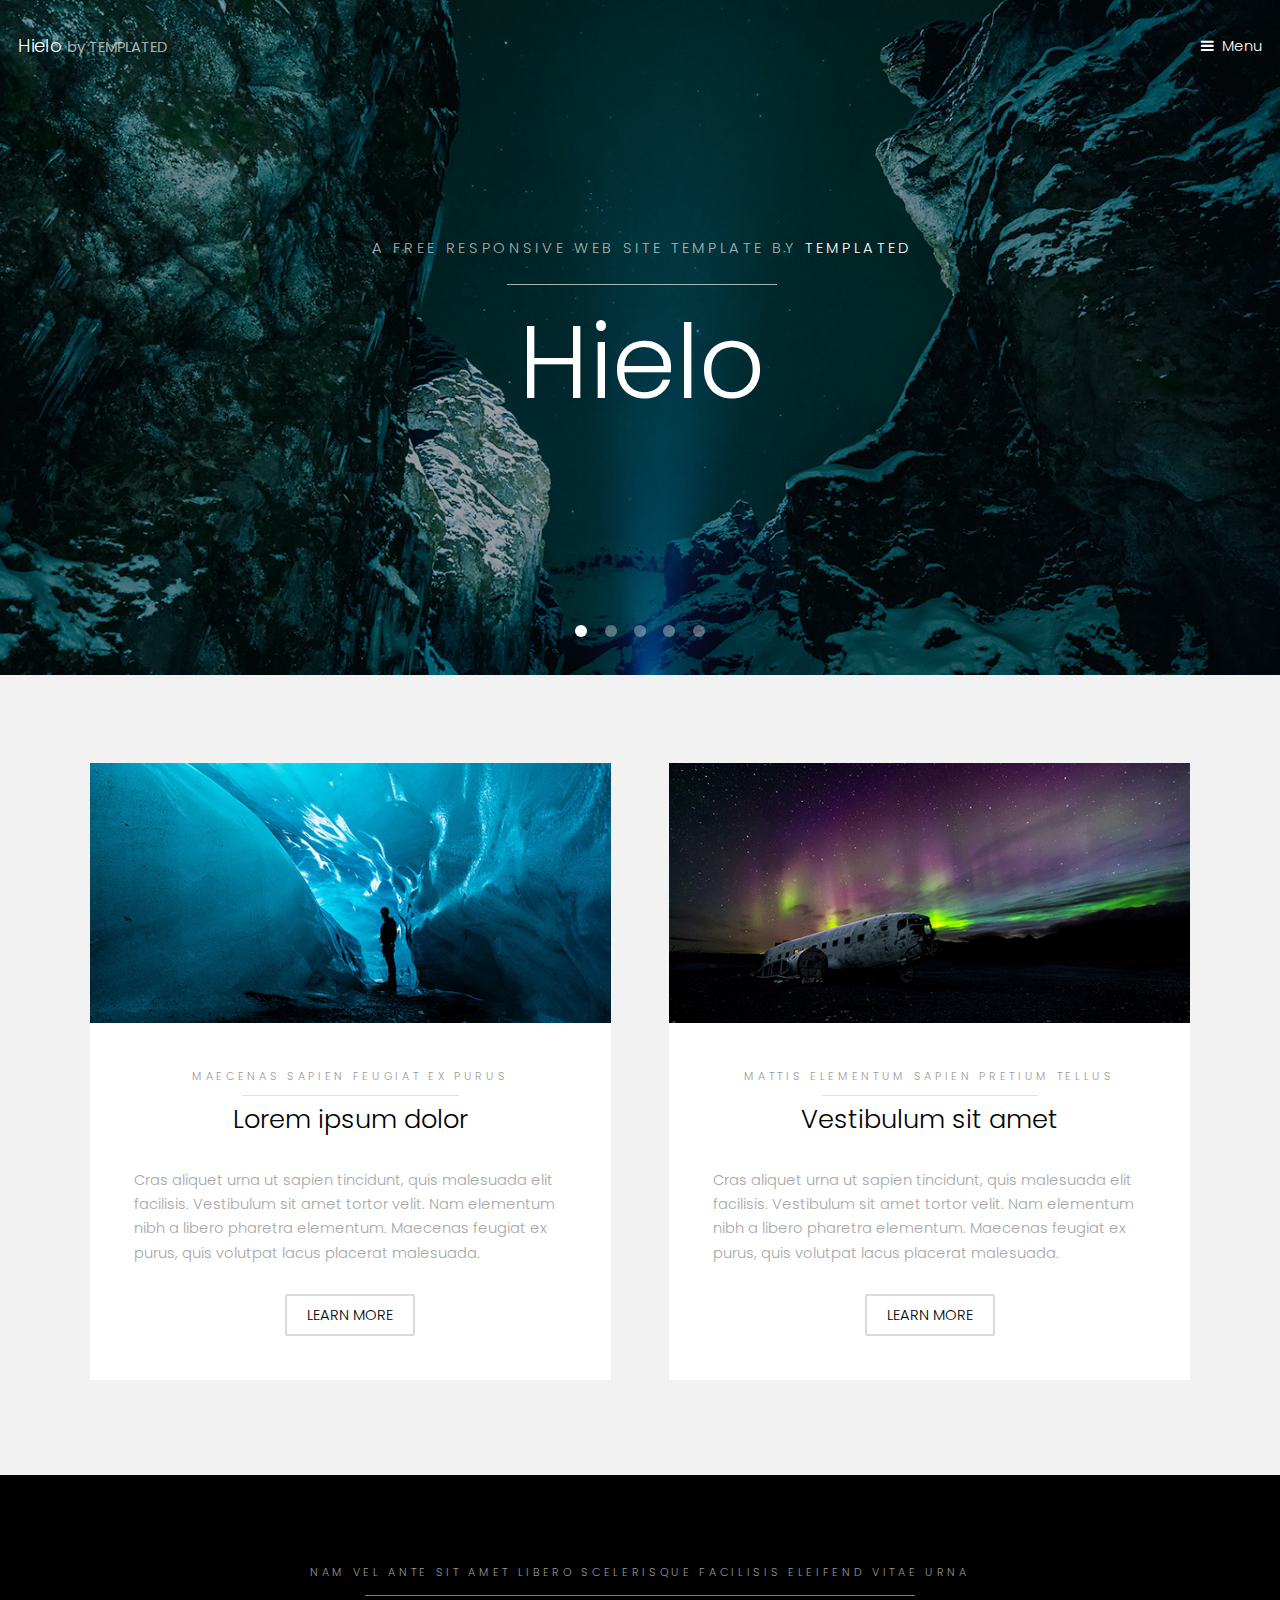
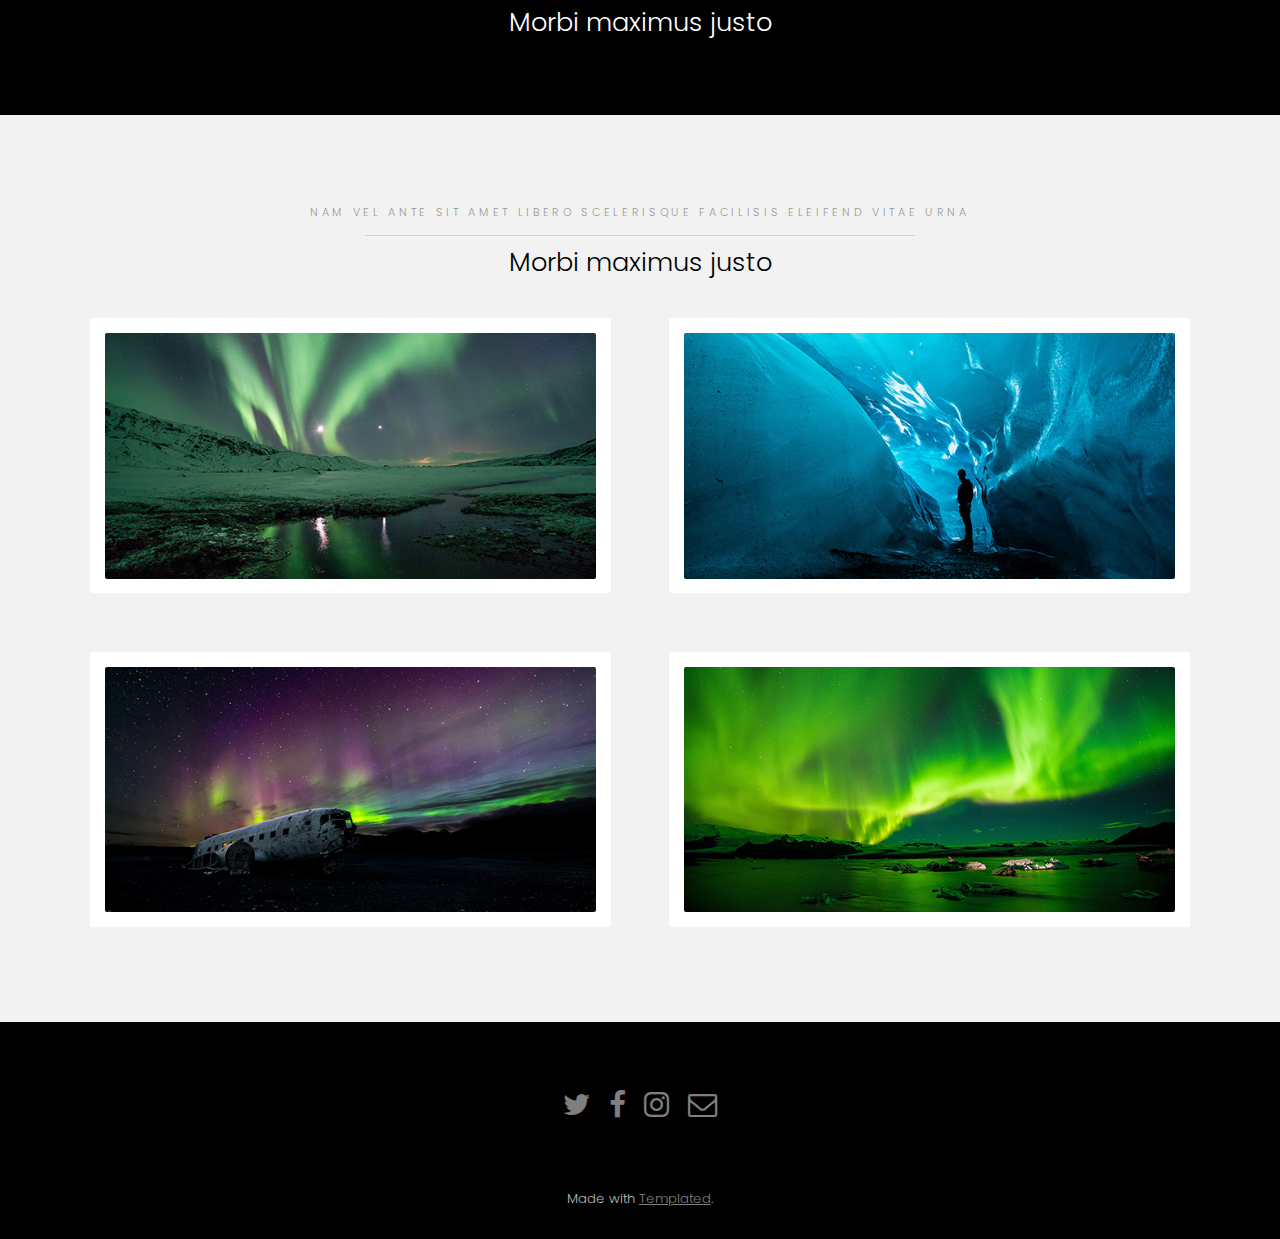
<file: web/htmlTemplate/hielo/index.html>
<!DOCTYPE HTML>
<!--
	Hielo by TEMPLATED
	templated.co @templatedco
	Released for free under the Creative Commons Attribution 3.0 license (templated.co/license)
-->
<html>
	<head>
		<title>Hielo by TEMPLATED</title>
		<meta charset="utf-8" />
		<meta name="viewport" content="width=device-width, initial-scale=1" />
		<link rel="stylesheet" href="assets/css/main.css" />
	</head>
	<body>

		<!-- Header -->
			<header id="header" class="alt">
				<div class="logo"><a href="index.html">Hielo <span>by TEMPLATED</span></a></div>
				<a href="#menu">Menu</a>
			</header>

		<!-- Nav -->
			<nav id="menu">
				<ul class="links">
					<li><a href="index.html">Home</a></li>
					<li><a href="generic.html">Generic</a></li>
					<li><a href="elements.html">Elements</a></li>
				</ul>
			</nav>

		<!-- Banner -->
			<section class="banner full">
				<article>
					<img src="images/slide01.jpg" alt="" />
					<div class="inner">
						<header>
							<p>A free responsive web site template by <a href="https://templated.co">TEMPLATED</a></p>
							<h2>Hielo</h2>
						</header>
					</div>
				</article>
				<article>
					<img src="images/slide02.jpg" alt="" />
					<div class="inner">
						<header>
							<p>Lorem ipsum dolor sit amet nullam feugiat</p>
							<h2>Magna</h2>
						</header>
					</div>
				</article>
				<article>
					<img src="images/slide03.jpg"  alt="" />
					<div class="inner">
						<header>
							<p>Sed cursus aliuam veroeros lorem ipsum nullam</p>
							<h2>Tempus</h2>
						</header>
					</div>
				</article>
				<article>
					<img src="images/slide04.jpg"  alt="" />
					<div class="inner">
						<header>
							<p>Adipiscing lorem ipsum feugiat sed phasellus consequat</p>
							<h2>Etiam</h2>
						</header>
					</div>
				</article>
				<article>
					<img src="images/slide05.jpg"  alt="" />
					<div class="inner">
						<header>
							<p>Ipsum dolor sed magna veroeros lorem ipsum</p>
							<h2>Adipiscing</h2>
						</header>
					</div>
				</article>
			</section>

		<!-- One -->
			<section id="one" class="wrapper style2">
				<div class="inner">
					<div class="grid-style">

						<div>
							<div class="box">
								<div class="image fit">
									<img src="images/pic02.jpg" alt="" />
								</div>
								<div class="content">
									<header class="align-center">
										<p>maecenas sapien feugiat ex purus</p>
										<h2>Lorem ipsum dolor</h2>
									</header>
									<p> Cras aliquet urna ut sapien tincidunt, quis malesuada elit facilisis. Vestibulum sit amet tortor velit. Nam elementum nibh a libero pharetra elementum. Maecenas feugiat ex purus, quis volutpat lacus placerat malesuada.</p>
									<footer class="align-center">
										<a href="#" class="button alt">Learn More</a>
									</footer>
								</div>
							</div>
						</div>

						<div>
							<div class="box">
								<div class="image fit">
									<img src="images/pic03.jpg" alt="" />
								</div>
								<div class="content">
									<header class="align-center">
										<p>mattis elementum sapien pretium tellus</p>
										<h2>Vestibulum sit amet</h2>
									</header>
									<p> Cras aliquet urna ut sapien tincidunt, quis malesuada elit facilisis. Vestibulum sit amet tortor velit. Nam elementum nibh a libero pharetra elementum. Maecenas feugiat ex purus, quis volutpat lacus placerat malesuada.</p>
									<footer class="align-center">
										<a href="#" class="button alt">Learn More</a>
									</footer>
								</div>
							</div>
						</div>

					</div>
				</div>
			</section>

		<!-- Two -->
			<section id="two" class="wrapper style3">
				<div class="inner">
					<header class="align-center">
						<p>Nam vel ante sit amet libero scelerisque facilisis eleifend vitae urna</p>
						<h2>Morbi maximus justo</h2>
					</header>
				</div>
			</section>

		<!-- Three -->
			<section id="three" class="wrapper style2">
				<div class="inner">
					<header class="align-center">
						<p class="special">Nam vel ante sit amet libero scelerisque facilisis eleifend vitae urna</p>
						<h2>Morbi maximus justo</h2>
					</header>
					<div class="gallery">
						<div>
							<div class="image fit">
								<a href="#"><img src="images/pic01.jpg" alt="" /></a>
							</div>
						</div>
						<div>
							<div class="image fit">
								<a href="#"><img src="images/pic02.jpg" alt="" /></a>
							</div>
						</div>
						<div>
							<div class="image fit">
								<a href="#"><img src="images/pic03.jpg" alt="" /></a>
							</div>
						</div>
						<div>
							<div class="image fit">
								<a href="#"><img src="images/pic04.jpg" alt="" /></a>
							</div>
						</div>
					</div>
				</div>
			</section>


		<!-- Footer -->
			<footer id="footer">
				<div class="container">
					<ul class="icons">
						<li><a href="#" class="icon fa-twitter"><span class="label">Twitter</span></a></li>
						<li><a href="#" class="icon fa-facebook"><span class="label">Facebook</span></a></li>
						<li><a href="#" class="icon fa-instagram"><span class="label">Instagram</span></a></li>
						<li><a href="#" class="icon fa-envelope-o"><span class="label">Email</span></a></li>
					</ul>
				</div>
			</footer>

		<div class="copyright">
			Made with <a href="https://templated.co/">Templated</a>.
		</div>

		<!-- Scripts -->
			<script src="assets/js/jquery.min.js"></script>
			<script src="assets/js/jquery.scrollex.min.js"></script>
			<script src="assets/js/skel.min.js"></script>
			<script src="assets/js/util.js"></script>
			<script src="assets/js/main.js"></script>

	</body>
</html>
</file>
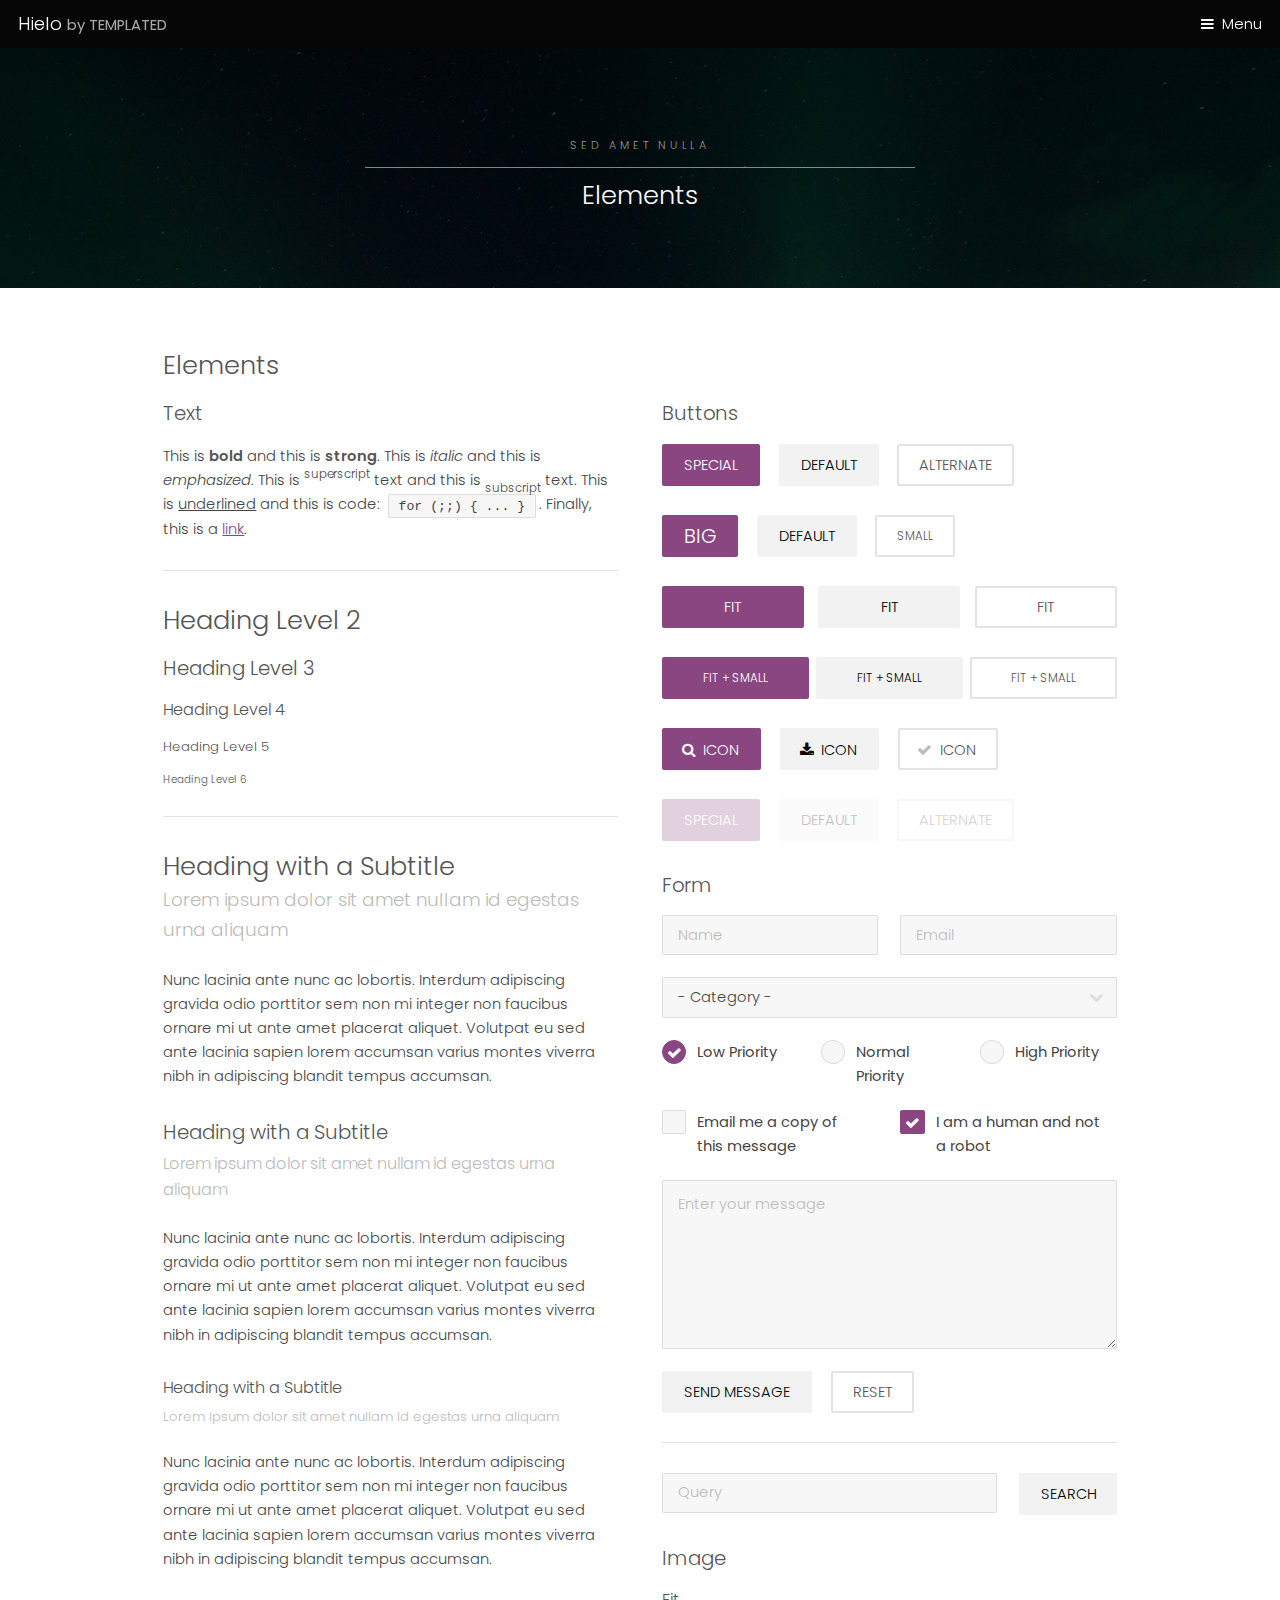
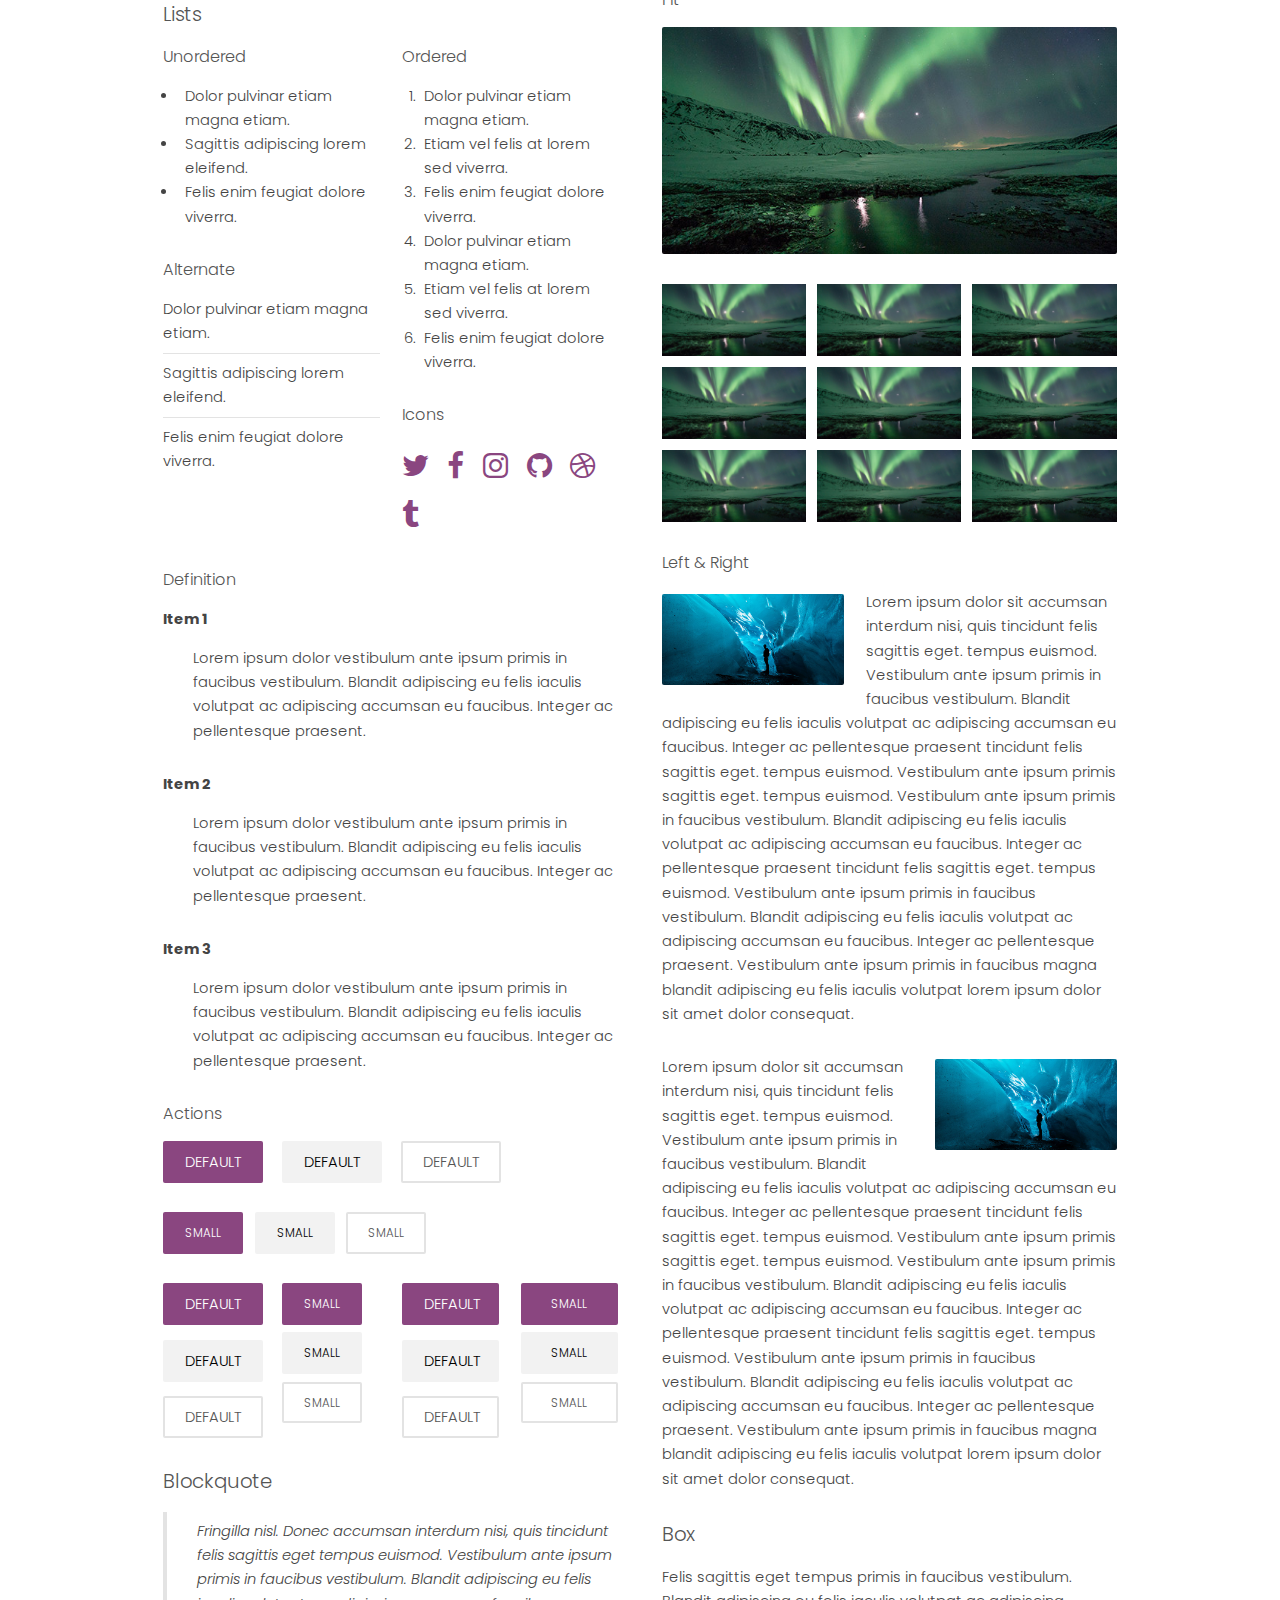
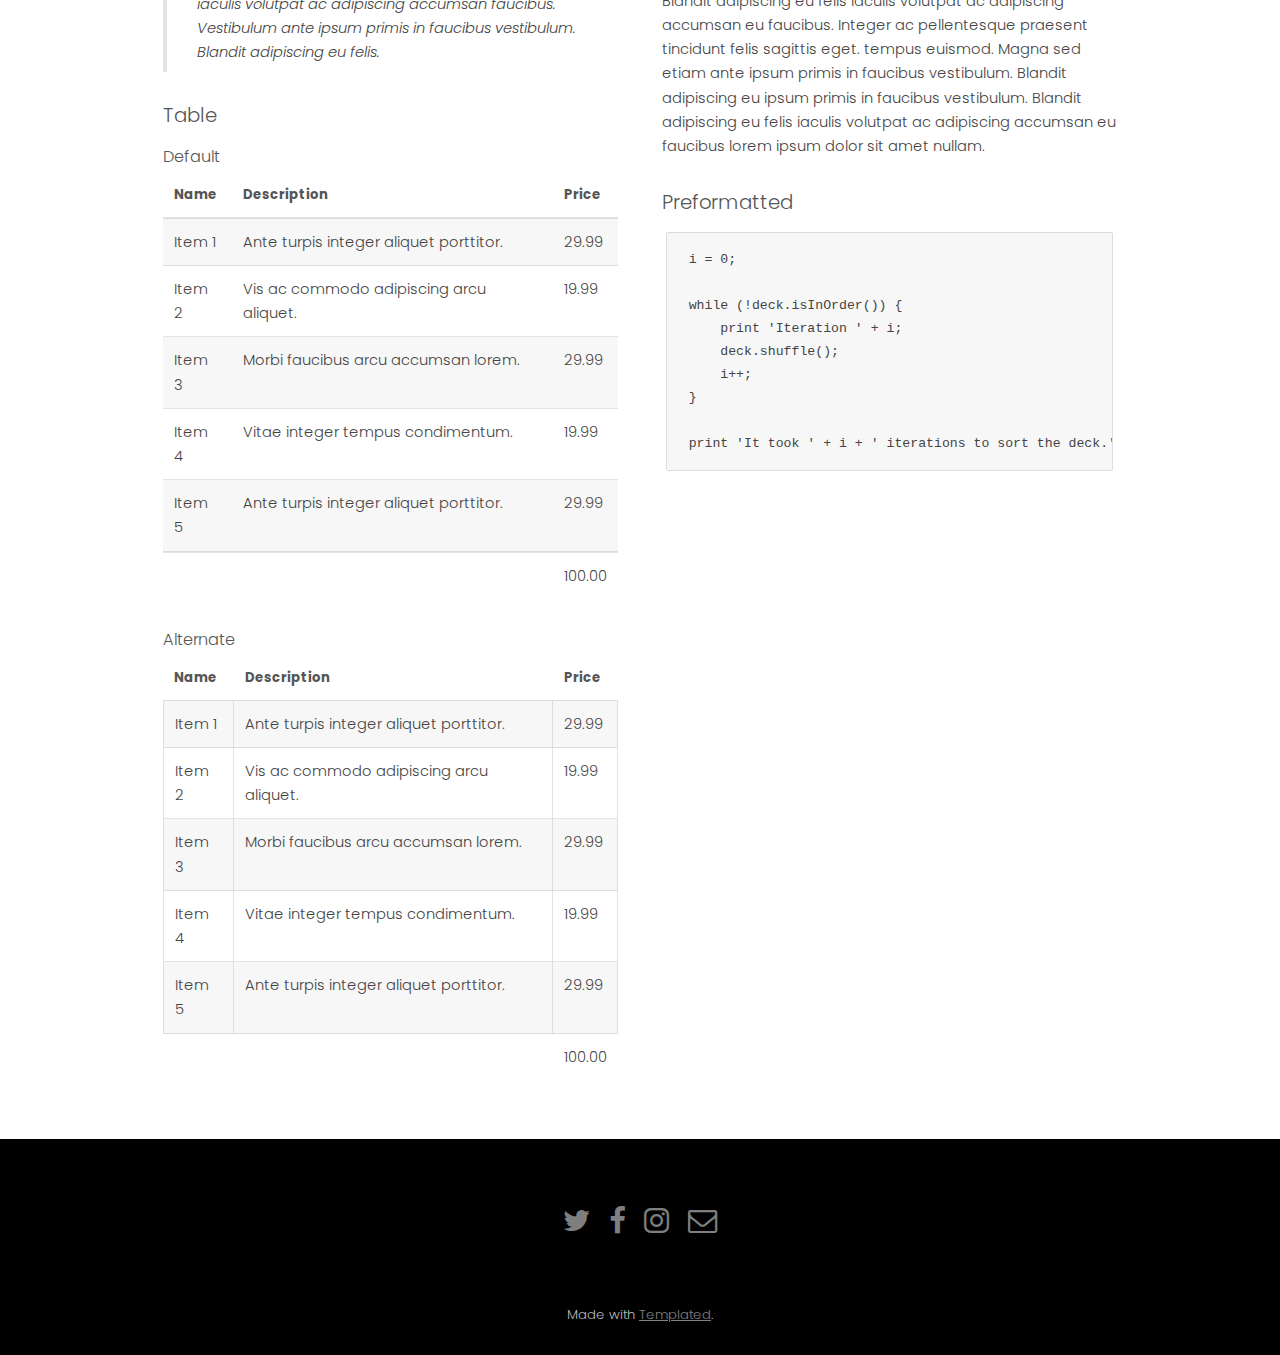
<file: web/htmlTemplate/hielo/elements.html>
<!DOCTYPE HTML>
<!--
	Hielo by TEMPLATED
	templated.co @templatedco
	Released for free under the Creative Commons Attribution 3.0 license (templated.co/license)
-->
<html>
	<head>
		<title>Hielo by TEMPLATED</title>
		<meta charset="utf-8" />
		<meta name="viewport" content="width=device-width, initial-scale=1" />
		<link rel="stylesheet" href="assets/css/main.css" />
	</head>
	<body class="subpage">

		<!-- Header -->
			<header id="header">
				<div class="logo"><a href="index.html">Hielo <span>by TEMPLATED</span></a></div>
				<a href="#menu">Menu</a>
			</header>

		<!-- Nav -->
			<nav id="menu">
				<ul class="links">
					<li><a href="index.html">Home</a></li>
					<li><a href="generic.html">Generic</a></li>
					<li><a href="elements.html">Elements</a></li>
				</ul>
			</nav>

		<!-- One -->
			<section id="One" class="wrapper style3">
				<div class="inner">
					<header class="align-center">
						<p>Sed amet nulla</p>
						<h2>Elements</h2>
					</header>
				</div>
			</section>

		<!-- Main -->
			<div id="main" class="container">

				<!-- Elements -->
					<h2 id="elements">Elements</h2>
					<div class="row 200%">
						<div class="6u 12u$(medium)">

							<!-- Text stuff -->
								<h3>Text</h3>
								<p>This is <b>bold</b> and this is <strong>strong</strong>. This is <i>italic</i> and this is <em>emphasized</em>.
								This is <sup>superscript</sup> text and this is <sub>subscript</sub> text.
								This is <u>underlined</u> and this is code: <code>for (;;) { ... }</code>.
								Finally, this is a <a href="#">link</a>.</p>
								<hr />
								<h2>Heading Level 2</h2>
								<h3>Heading Level 3</h3>
								<h4>Heading Level 4</h4>
								<h5>Heading Level 5</h5>
								<h6>Heading Level 6</h6>
								<hr />
								<header>
									<h2>Heading with a Subtitle</h2>
									<p>Lorem ipsum dolor sit amet nullam id egestas urna aliquam</p>
								</header>
								<p>Nunc lacinia ante nunc ac lobortis. Interdum adipiscing gravida odio porttitor sem non mi integer non faucibus ornare mi ut ante amet placerat aliquet. Volutpat eu sed ante lacinia sapien lorem accumsan varius montes viverra nibh in adipiscing blandit tempus accumsan.</p>
								<header>
									<h3>Heading with a Subtitle</h3>
									<p>Lorem ipsum dolor sit amet nullam id egestas urna aliquam</p>
								</header>
								<p>Nunc lacinia ante nunc ac lobortis. Interdum adipiscing gravida odio porttitor sem non mi integer non faucibus ornare mi ut ante amet placerat aliquet. Volutpat eu sed ante lacinia sapien lorem accumsan varius montes viverra nibh in adipiscing blandit tempus accumsan.</p>
								<header>
									<h4>Heading with a Subtitle</h4>
									<p>Lorem ipsum dolor sit amet nullam id egestas urna aliquam</p>
								</header>
								<p>Nunc lacinia ante nunc ac lobortis. Interdum adipiscing gravida odio porttitor sem non mi integer non faucibus ornare mi ut ante amet placerat aliquet. Volutpat eu sed ante lacinia sapien lorem accumsan varius montes viverra nibh in adipiscing blandit tempus accumsan.</p>

							<!-- Lists -->
								<h3>Lists</h3>
								<div class="row">
									<div class="6u 12u$(small)">

										<h4>Unordered</h4>
										<ul>
											<li>Dolor pulvinar etiam magna etiam.</li>
											<li>Sagittis adipiscing lorem eleifend.</li>
											<li>Felis enim feugiat dolore viverra.</li>
										</ul>

										<h4>Alternate</h4>
										<ul class="alt">
											<li>Dolor pulvinar etiam magna etiam.</li>
											<li>Sagittis adipiscing lorem eleifend.</li>
											<li>Felis enim feugiat dolore viverra.</li>
										</ul>

									</div>
									<div class="6u$ 12u$(small)">

										<h4>Ordered</h4>
										<ol>
											<li>Dolor pulvinar etiam magna etiam.</li>
											<li>Etiam vel felis at lorem sed viverra.</li>
											<li>Felis enim feugiat dolore viverra.</li>
											<li>Dolor pulvinar etiam magna etiam.</li>
											<li>Etiam vel felis at lorem sed viverra.</li>
											<li>Felis enim feugiat dolore viverra.</li>
										</ol>

										<h4>Icons</h4>
										<ul class="icons">
											<li><a href="#" class="icon fa-twitter"><span class="label">Twitter</span></a></li>
											<li><a href="#" class="icon fa-facebook"><span class="label">Facebook</span></a></li>
											<li><a href="#" class="icon fa-instagram"><span class="label">Instagram</span></a></li>
											<li><a href="#" class="icon fa-github"><span class="label">Github</span></a></li>
											<li><a href="#" class="icon fa-dribbble"><span class="label">Dribbble</span></a></li>
											<li><a href="#" class="icon fa-tumblr"><span class="label">Tumblr</span></a></li>
										</ul>

									</div>
								</div>
								<h4>Definition</h4>
								<dl>
									<dt>Item 1</dt>
									<dd>
										<p>Lorem ipsum dolor vestibulum ante ipsum primis in faucibus vestibulum. Blandit adipiscing eu felis iaculis volutpat ac adipiscing accumsan eu faucibus. Integer ac pellentesque praesent.</p>
									</dd>
									<dt>Item 2</dt>
									<dd>
										<p>Lorem ipsum dolor vestibulum ante ipsum primis in faucibus vestibulum. Blandit adipiscing eu felis iaculis volutpat ac adipiscing accumsan eu faucibus. Integer ac pellentesque praesent.</p>
									</dd>
									<dt>Item 3</dt>
									<dd>
										<p>Lorem ipsum dolor vestibulum ante ipsum primis in faucibus vestibulum. Blandit adipiscing eu felis iaculis volutpat ac adipiscing accumsan eu faucibus. Integer ac pellentesque praesent.</p>
									</dd>
								</dl>

								<h4>Actions</h4>
								<ul class="actions">
									<li><a href="#" class="button special">Default</a></li>
									<li><a href="#" class="button">Default</a></li>
									<li><a href="#" class="button alt">Default</a></li>
								</ul>
								<ul class="actions small">
									<li><a href="#" class="button special small">Small</a></li>
									<li><a href="#" class="button small">Small</a></li>
									<li><a href="#" class="button alt small">Small</a></li>
								</ul>
								<div class="row">
									<div class="3u 12u$(small)">
										<ul class="actions vertical">
											<li><a href="#" class="button special">Default</a></li>
											<li><a href="#" class="button">Default</a></li>
											<li><a href="#" class="button alt">Default</a></li>
										</ul>
									</div>
									<div class="3u 12u$(small)">
										<ul class="actions vertical small">
											<li><a href="#" class="button special small">Small</a></li>
											<li><a href="#" class="button small">Small</a></li>
											<li><a href="#" class="button alt small">Small</a></li>
										</ul>
									</div>
									<div class="3u 12u$(small)">
										<ul class="actions vertical">
											<li><a href="#" class="button special fit">Default</a></li>
											<li><a href="#" class="button fit">Default</a></li>
											<li><a href="#" class="button alt fit">Default</a></li>
										</ul>
									</div>
									<div class="3u$ 12u$(small)">
										<ul class="actions vertical small">
											<li><a href="#" class="button special small fit">Small</a></li>
											<li><a href="#" class="button small fit">Small</a></li>
											<li><a href="#" class="button alt small fit">Small</a></li>
										</ul>
									</div>
								</div>

							<!-- Blockquote -->
								<h3>Blockquote</h3>
								<blockquote>Fringilla nisl. Donec accumsan interdum nisi, quis tincidunt felis sagittis eget tempus euismod. Vestibulum ante ipsum primis in faucibus vestibulum. Blandit adipiscing eu felis iaculis volutpat ac adipiscing accumsan faucibus. Vestibulum ante ipsum primis in faucibus vestibulum. Blandit adipiscing eu felis.</blockquote>

							<!-- Table -->
								<h3>Table</h3>

								<h4>Default</h4>
								<div class="table-wrapper">
									<table>
										<thead>
											<tr>
												<th>Name</th>
												<th>Description</th>
												<th>Price</th>
											</tr>
										</thead>
										<tbody>
											<tr>
												<td>Item 1</td>
												<td>Ante turpis integer aliquet porttitor.</td>
												<td>29.99</td>
											</tr>
											<tr>
												<td>Item 2</td>
												<td>Vis ac commodo adipiscing arcu aliquet.</td>
												<td>19.99</td>
											</tr>
											<tr>
												<td>Item 3</td>
												<td> Morbi faucibus arcu accumsan lorem.</td>
												<td>29.99</td>
											</tr>
											<tr>
												<td>Item 4</td>
												<td>Vitae integer tempus condimentum.</td>
												<td>19.99</td>
											</tr>
											<tr>
												<td>Item 5</td>
												<td>Ante turpis integer aliquet porttitor.</td>
												<td>29.99</td>
											</tr>
										</tbody>
										<tfoot>
											<tr>
												<td colspan="2"></td>
												<td>100.00</td>
											</tr>
										</tfoot>
									</table>
								</div>

								<h4>Alternate</h4>
								<div class="table-wrapper">
									<table class="alt">
										<thead>
											<tr>
												<th>Name</th>
												<th>Description</th>
												<th>Price</th>
											</tr>
										</thead>
										<tbody>
											<tr>
												<td>Item 1</td>
												<td>Ante turpis integer aliquet porttitor.</td>
												<td>29.99</td>
											</tr>
											<tr>
												<td>Item 2</td>
												<td>Vis ac commodo adipiscing arcu aliquet.</td>
												<td>19.99</td>
											</tr>
											<tr>
												<td>Item 3</td>
												<td> Morbi faucibus arcu accumsan lorem.</td>
												<td>29.99</td>
											</tr>
											<tr>
												<td>Item 4</td>
												<td>Vitae integer tempus condimentum.</td>
												<td>19.99</td>
											</tr>
											<tr>
												<td>Item 5</td>
												<td>Ante turpis integer aliquet porttitor.</td>
												<td>29.99</td>
											</tr>
										</tbody>
										<tfoot>
											<tr>
												<td colspan="2"></td>
												<td>100.00</td>
											</tr>
										</tfoot>
									</table>
								</div>

						</div>
						<div class="6u$ 12u$(medium)">

							<!-- Buttons -->
								<h3>Buttons</h3>
								<ul class="actions">
									<li><a href="#" class="button special">Special</a></li>
									<li><a href="#" class="button">Default</a></li>
									<li><a href="#" class="button alt">Alternate</a></li>
								</ul>
								<ul class="actions">
									<li><a href="#" class="button special big">Big</a></li>
									<li><a href="#" class="button">Default</a></li>
									<li><a href="#" class="button alt small">Small</a></li>
								</ul>
								<ul class="actions fit">
									<li><a href="#" class="button special fit">Fit</a></li>
									<li><a href="#" class="button fit">Fit</a></li>
									<li><a href="#" class="button alt fit">Fit</a></li>
								</ul>
								<ul class="actions fit small">
									<li><a href="#" class="button special fit small">Fit + Small</a></li>
									<li><a href="#" class="button fit small">Fit + Small</a></li>
									<li><a href="#" class="button alt fit small">Fit + Small</a></li>
								</ul>
								<ul class="actions">
									<li><a href="#" class="button special icon fa-search">Icon</a></li>
									<li><a href="#" class="button icon fa-download">Icon</a></li>
									<li><a href="#" class="button alt icon fa-check">Icon</a></li>
								</ul>
								<ul class="actions">
									<li><span class="button special disabled">Special</span></li>
									<li><span class="button disabled">Default</span></li>
									<li><span class="button alt disabled">Alternate</span></li>
								</ul>

							<!-- Form -->
								<h3>Form</h3>

								<form method="post" action="#">
									<div class="row uniform">
										<div class="6u 12u$(xsmall)">
											<input type="text" name="name" id="name" value="" placeholder="Name" />
										</div>
										<div class="6u$ 12u$(xsmall)">
											<input type="email" name="email" id="email" value="" placeholder="Email" />
										</div>
										<!-- Break -->
										<div class="12u$">
											<div class="select-wrapper">
												<select name="category" id="category">
													<option value="">- Category -</option>
													<option value="1">Manufacturing</option>
													<option value="1">Shipping</option>
													<option value="1">Administration</option>
													<option value="1">Human Resources</option>
												</select>
											</div>
										</div>
										<!-- Break -->
										<div class="4u 12u$(small)">
											<input type="radio" id="priority-low" name="priority" checked>
											<label for="priority-low">Low Priority</label>
										</div>
										<div class="4u 12u$(small)">
											<input type="radio" id="priority-normal" name="priority">
											<label for="priority-normal">Normal Priority</label>
										</div>
										<div class="4u$ 12u$(small)">
											<input type="radio" id="priority-high" name="priority">
											<label for="priority-high">High Priority</label>
										</div>
										<!-- Break -->
										<div class="6u 12u$(small)">
											<input type="checkbox" id="copy" name="copy">
											<label for="copy">Email me a copy of this message</label>
										</div>
										<div class="6u$ 12u$(small)">
											<input type="checkbox" id="human" name="human" checked>
											<label for="human">I am a human and not a robot</label>
										</div>
										<!-- Break -->
										<div class="12u$">
											<textarea name="message" id="message" placeholder="Enter your message" rows="6"></textarea>
										</div>
										<!-- Break -->
										<div class="12u$">
											<ul class="actions">
												<li><input type="submit" value="Send Message" /></li>
												<li><input type="reset" value="Reset" class="alt" /></li>
											</ul>
										</div>
									</div>
								</form>

								<hr />

								<form method="post" action="#">
									<div class="row uniform">
										<div class="9u 12u$(small)">
											<input type="text" name="query" id="query" value="" placeholder="Query" />
										</div>
										<div class="3u$ 12u$(small)">
											<input type="submit" value="Search" class="fit" />
										</div>
									</div>
								</form>

							<!-- Image -->
								<h3>Image</h3>

								<h4>Fit</h4>
								<span class="image fit"><img src="images/pic01.jpg" alt="" /></span>
								<div class="box alt">
									<div class="row 50% uniform">
										<div class="4u"><span class="image fit"><img src="images/pic01.jpg" alt="" /></span></div>
										<div class="4u"><span class="image fit"><img src="images/pic01.jpg" alt="" /></span></div>
										<div class="4u$"><span class="image fit"><img src="images/pic01.jpg" alt="" /></span></div>
										<!-- Break -->
										<div class="4u"><span class="image fit"><img src="images/pic01.jpg" alt="" /></span></div>
										<div class="4u"><span class="image fit"><img src="images/pic01.jpg" alt="" /></span></div>
										<div class="4u$"><span class="image fit"><img src="images/pic01.jpg" alt="" /></span></div>
										<!-- Break -->
										<div class="4u"><span class="image fit"><img src="images/pic01.jpg" alt="" /></span></div>
										<div class="4u"><span class="image fit"><img src="images/pic01.jpg" alt="" /></span></div>
										<div class="4u$"><span class="image fit"><img src="images/pic01.jpg" alt="" /></span></div>
									</div>
								</div>

								<h4>Left &amp; Right</h4>
								<p><span class="image left"><img src="images/pic02.jpg" alt="" /></span>Lorem ipsum dolor sit accumsan interdum nisi, quis tincidunt felis sagittis eget. tempus euismod. Vestibulum ante ipsum primis in faucibus vestibulum. Blandit adipiscing eu felis iaculis volutpat ac adipiscing accumsan eu faucibus. Integer ac pellentesque praesent tincidunt felis sagittis eget. tempus euismod. Vestibulum ante ipsum primis sagittis eget. tempus euismod. Vestibulum ante ipsum primis in faucibus vestibulum. Blandit adipiscing eu felis iaculis volutpat ac adipiscing accumsan eu faucibus. Integer ac pellentesque praesent tincidunt felis sagittis eget. tempus euismod. Vestibulum ante ipsum primis in faucibus vestibulum. Blandit adipiscing eu felis iaculis volutpat ac adipiscing accumsan eu faucibus. Integer ac pellentesque praesent. Vestibulum ante ipsum primis in faucibus magna blandit adipiscing eu felis iaculis volutpat lorem ipsum dolor sit amet dolor consequat.</p>
								<p><span class="image right"><img src="images/pic02.jpg" alt="" /></span>Lorem ipsum dolor sit accumsan interdum nisi, quis tincidunt felis sagittis eget. tempus euismod. Vestibulum ante ipsum primis in faucibus vestibulum. Blandit adipiscing eu felis iaculis volutpat ac adipiscing accumsan eu faucibus. Integer ac pellentesque praesent tincidunt felis sagittis eget. tempus euismod. Vestibulum ante ipsum primis sagittis eget. tempus euismod. Vestibulum ante ipsum primis in faucibus vestibulum. Blandit adipiscing eu felis iaculis volutpat ac adipiscing accumsan eu faucibus. Integer ac pellentesque praesent tincidunt felis sagittis eget. tempus euismod. Vestibulum ante ipsum primis in faucibus vestibulum. Blandit adipiscing eu felis iaculis volutpat ac adipiscing accumsan eu faucibus. Integer ac pellentesque praesent. Vestibulum ante ipsum primis in faucibus magna blandit adipiscing eu felis iaculis volutpat lorem ipsum dolor sit amet dolor consequat.</p>

							<!-- Box -->
								<h3>Box</h3>
								<div class="box">
									<p>Felis sagittis eget tempus primis in faucibus vestibulum. Blandit adipiscing eu felis iaculis volutpat ac adipiscing accumsan eu faucibus. Integer ac pellentesque praesent tincidunt felis sagittis eget. tempus euismod. Magna sed etiam ante ipsum primis in faucibus vestibulum. Blandit adipiscing eu ipsum primis in faucibus vestibulum. Blandit adipiscing eu felis iaculis volutpat ac adipiscing accumsan eu faucibus lorem ipsum dolor sit amet nullam.</p>
								</div>

							<!-- Preformatted Code -->
								<h3>Preformatted</h3>
								<pre><code>i = 0;

while (!deck.isInOrder()) {
    print 'Iteration ' + i;
    deck.shuffle();
    i++;
}

print 'It took ' + i + ' iterations to sort the deck.';
</code></pre>

						</div>
					</div>

			</div>

		<!-- Footer -->
			<footer id="footer">
				<div class="container">
					<ul class="icons">
						<li><a href="#" class="icon fa-twitter"><span class="label">Twitter</span></a></li>
						<li><a href="#" class="icon fa-facebook"><span class="label">Facebook</span></a></li>
						<li><a href="#" class="icon fa-instagram"><span class="label">Instagram</span></a></li>
						<li><a href="#" class="icon fa-envelope-o"><span class="label">Email</span></a></li>
					</ul>
				</div>
			</footer>

		<div class="copyright">
			Made with <a href="https://templated.co/">Templated</a>.
		</div>

		<!-- Scripts -->
			<script src="assets/js/jquery.min.js"></script>
			<script src="assets/js/jquery.scrollex.min.js"></script>
			<script src="assets/js/skel.min.js"></script>
			<script src="assets/js/util.js"></script>
			<script src="assets/js/main.js"></script>

	</body>
</html>
</file>
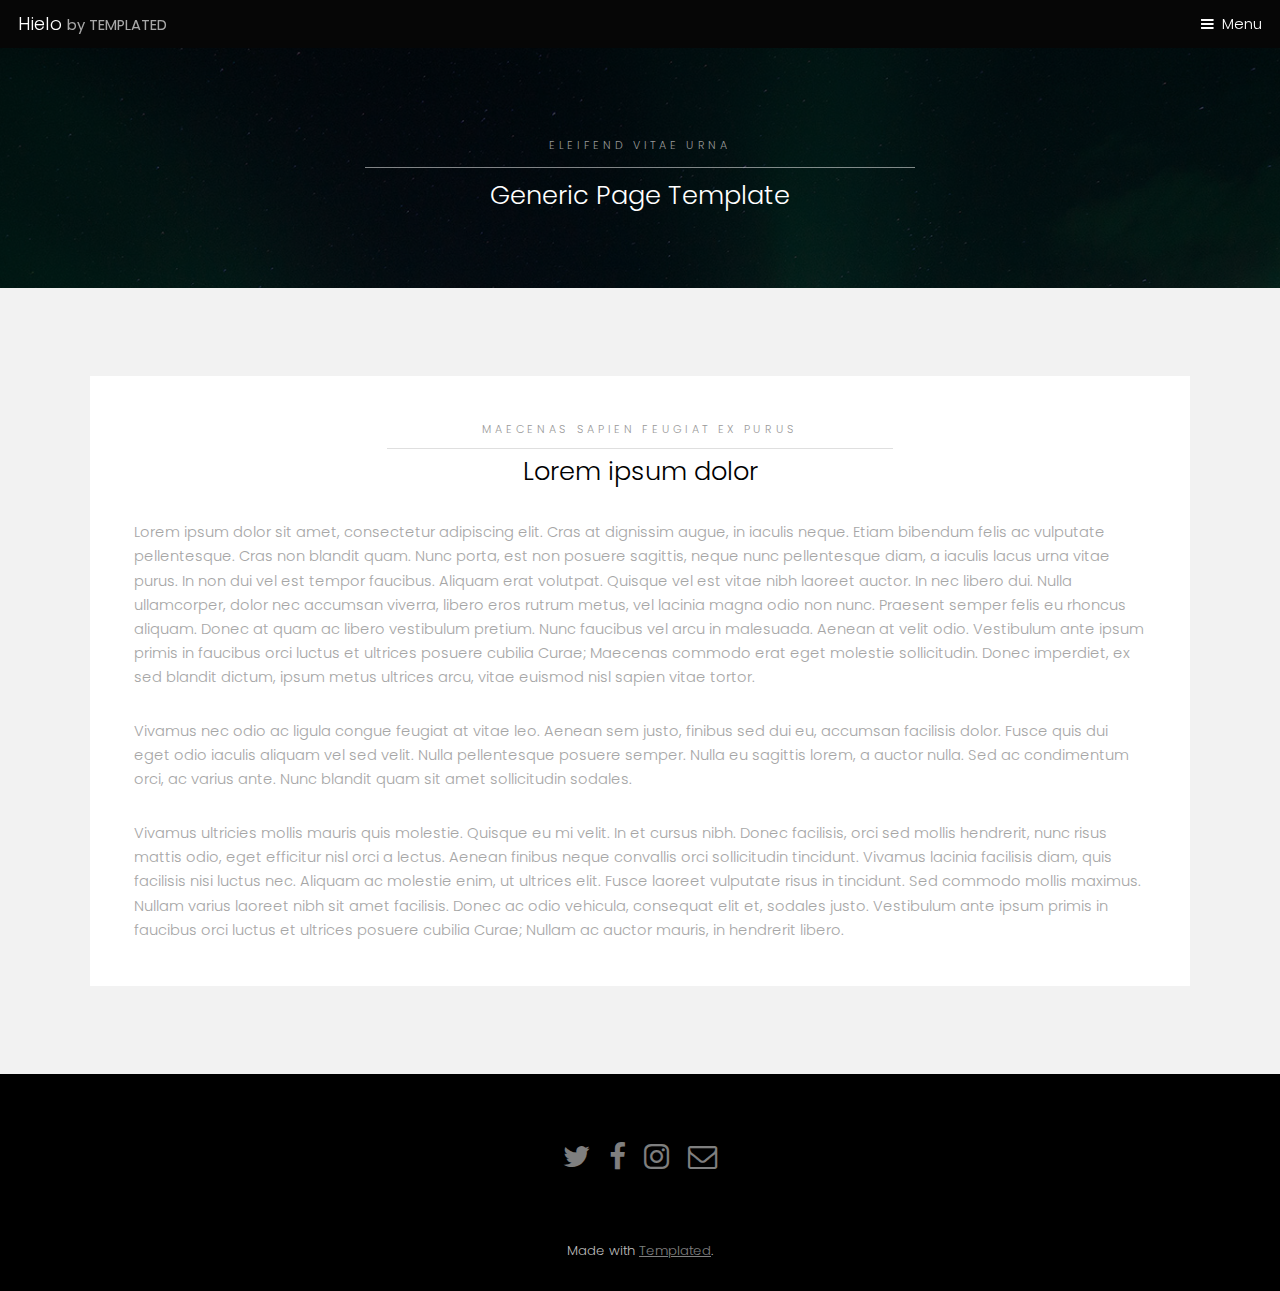
<file: web/htmlTemplate/hielo/generic.html>
<!DOCTYPE HTML>
<!--
	Hielo by TEMPLATED
	templated.co @templatedco
	Released for free under the Creative Commons Attribution 3.0 license (templated.co/license)
-->
<html>
	<head>
		<title>Hielo by TEMPLATED</title>
		<meta charset="utf-8" />
		<meta name="viewport" content="width=device-width, initial-scale=1" />
		<link rel="stylesheet" href="assets/css/main.css" />
	</head>
	<body class="subpage">

		<!-- Header -->
			<header id="header">
				<div class="logo"><a href="index.html">Hielo <span>by TEMPLATED</span></a></div>
				<a href="#menu">Menu</a>
			</header>

		<!-- Nav -->
			<nav id="menu">
				<ul class="links">
					<li><a href="index.html">Home</a></li>
					<li><a href="generic.html">Generic</a></li>
					<li><a href="elements.html">Elements</a></li>
				</ul>
			</nav>

		<!-- One -->
			<section id="One" class="wrapper style3">
				<div class="inner">
					<header class="align-center">
						<p>Eleifend vitae urna</p>
						<h2>Generic Page Template</h2>
					</header>
				</div>
			</section>

		<!-- Two -->
			<section id="two" class="wrapper style2">
				<div class="inner">
					<div class="box">
						<div class="content">
							<header class="align-center">
								<p>maecenas sapien feugiat ex purus</p>
								<h2>Lorem ipsum dolor</h2>
							</header>
							<p>Lorem ipsum dolor sit amet, consectetur adipiscing elit. Cras at dignissim augue, in iaculis neque. Etiam bibendum felis ac vulputate pellentesque. Cras non blandit quam. Nunc porta, est non posuere sagittis, neque nunc pellentesque diam, a iaculis lacus urna vitae purus. In non dui vel est tempor faucibus. Aliquam erat volutpat. Quisque vel est vitae nibh laoreet auctor. In nec libero dui. Nulla ullamcorper, dolor nec accumsan viverra, libero eros rutrum metus, vel lacinia magna odio non nunc. Praesent semper felis eu rhoncus aliquam. Donec at quam ac libero vestibulum pretium. Nunc faucibus vel arcu in malesuada. Aenean at velit odio. Vestibulum ante ipsum primis in faucibus orci luctus et ultrices posuere cubilia Curae; Maecenas commodo erat eget molestie sollicitudin. Donec imperdiet, ex sed blandit dictum, ipsum metus ultrices arcu, vitae euismod nisl sapien vitae tortor.</p>

							<p>Vivamus nec odio ac ligula congue feugiat at vitae leo. Aenean sem justo, finibus sed dui eu, accumsan facilisis dolor. Fusce quis dui eget odio iaculis aliquam vel sed velit. Nulla pellentesque posuere semper. Nulla eu sagittis lorem, a auctor nulla. Sed ac condimentum orci, ac varius ante. Nunc blandit quam sit amet sollicitudin sodales.</p>

							<p>Vivamus ultricies mollis mauris quis molestie. Quisque eu mi velit. In et cursus nibh. Donec facilisis, orci sed mollis hendrerit, nunc risus mattis odio, eget efficitur nisl orci a lectus. Aenean finibus neque convallis orci sollicitudin tincidunt. Vivamus lacinia facilisis diam, quis facilisis nisi luctus nec. Aliquam ac molestie enim, ut ultrices elit. Fusce laoreet vulputate risus in tincidunt. Sed commodo mollis maximus. Nullam varius laoreet nibh sit amet facilisis. Donec ac odio vehicula, consequat elit et, sodales justo. Vestibulum ante ipsum primis in faucibus orci luctus et ultrices posuere cubilia Curae; Nullam ac auctor mauris, in hendrerit libero. </p>
						</div>
					</div>
				</div>
			</section>

		<!-- Footer -->
			<footer id="footer">
				<div class="container">
					<ul class="icons">
						<li><a href="#" class="icon fa-twitter"><span class="label">Twitter</span></a></li>
						<li><a href="#" class="icon fa-facebook"><span class="label">Facebook</span></a></li>
						<li><a href="#" class="icon fa-instagram"><span class="label">Instagram</span></a></li>
						<li><a href="#" class="icon fa-envelope-o"><span class="label">Email</span></a></li>
					</ul>
				</div>
			</footer>

		<div class="copyright">
			Made with <a href="https://templated.co/">Templated</a>.
		</div>

		<!-- Scripts -->
			<script src="assets/js/jquery.min.js"></script>
			<script src="assets/js/jquery.scrollex.min.js"></script>
			<script src="assets/js/skel.min.js"></script>
			<script src="assets/js/util.js"></script>
			<script src="assets/js/main.js"></script>

	</body>
</html>
</file>
<file: web/htmlTemplate/hielo/assets/css/main.css>
@charset "UTF-8";
@import url(font-awesome.min.css);
@import url("https://fonts.googleapis.com/css?family=Poppins:300,400,500,600,700");

/*
	Hielo by TEMPLATED
	templated.co @templatedco
	Released for free under the Creative Commons Attribution 3.0 license (templated.co/license)
*/

/* Reset */

	html, body, div, span, applet, object, iframe, h1, h2, h3, h4, h5, h6, p, blockquote, pre, a, abbr, acronym, address, big, cite, code, del, dfn, em, img, ins, kbd, q, s, samp, small, strike, strong, sub, sup, tt, var, b, u, i, center, dl, dt, dd, ol, ul, li, fieldset, form, label, legend, table, caption, tbody, tfoot, thead, tr, th, td, article, aside, canvas, details, embed, figure, figcaption, footer, header, hgroup, menu, nav, output, ruby, section, summary, time, mark, audio, video {
		margin: 0;
		padding: 0;
		border: 0;
		font-size: 100%;
		font: inherit;
		vertical-align: baseline;
	}

	article, aside, details, figcaption, figure, footer, header, hgroup, menu, nav, section {
		display: block;
	}

	body {
		line-height: 1;
	}

	ol, ul {
		list-style: none;
	}

	blockquote, q {
		quotes: none;
	}

	blockquote:before, blockquote:after, q:before, q:after {
		content: '';
		content: none;
	}

	table {
		border-collapse: collapse;
		border-spacing: 0;
	}

	body {
		-webkit-text-size-adjust: none;
	}

/* Box Model */

	*, *:before, *:after {
		-moz-box-sizing: border-box;
		-webkit-box-sizing: border-box;
		box-sizing: border-box;
	}

/* Containers */

	.container {
		margin-left: auto;
		margin-right: auto;
	}

	.container.\31 25\25 {
		width: 100%;
		max-width: 100rem;
		min-width: 80rem;
	}

	.container.\37 5\25 {
		width: 60rem;
	}

	.container.\35 0\25 {
		width: 40rem;
	}

	.container.\32 5\25 {
		width: 20rem;
	}

	.container {
		width: 80rem;
	}

	@media screen and (max-width: 1680px) {

		.container.\31 25\25 {
			width: 100%;
			max-width: 100rem;
			min-width: 80rem;
		}

		.container.\37 5\25 {
			width: 60rem;
		}

		.container.\35 0\25 {
			width: 40rem;
		}

		.container.\32 5\25 {
			width: 20rem;
		}

		.container {
			width: 80rem;
		}

	}

	@media screen and (max-width: 1280px) {

		.container.\31 25\25 {
			width: 100%;
			max-width: 81.25rem;
			min-width: 65rem;
		}

		.container.\37 5\25 {
			width: 48.75rem;
		}

		.container.\35 0\25 {
			width: 32.5rem;
		}

		.container.\32 5\25 {
			width: 16.25rem;
		}

		.container {
			width: 65rem;
		}

	}

	@media screen and (max-width: 980px) {

		.container.\31 25\25 {
			width: 100%;
			max-width: 112.5%;
			min-width: 90%;
		}

		.container.\37 5\25 {
			width: 67.5%;
		}

		.container.\35 0\25 {
			width: 45%;
		}

		.container.\32 5\25 {
			width: 22.5%;
		}

		.container {
			width: 90%;
		}

	}

	@media screen and (max-width: 736px) {

		.container.\31 25\25 {
			width: 100%;
			max-width: 112.5%;
			min-width: 90%;
		}

		.container.\37 5\25 {
			width: 67.5%;
		}

		.container.\35 0\25 {
			width: 45%;
		}

		.container.\32 5\25 {
			width: 22.5%;
		}

		.container {
			width: 90% !important;
		}

	}

	@media screen and (max-width: 480px) {

		.container.\31 25\25 {
			width: 100%;
			max-width: 112.5%;
			min-width: 90%;
		}

		.container.\37 5\25 {
			width: 67.5%;
		}

		.container.\35 0\25 {
			width: 45%;
		}

		.container.\32 5\25 {
			width: 22.5%;
		}

		.container {
			width: 90% !important;
		}

	}

/* Grid */

	.row {
		border-bottom: solid 1px transparent;
		-moz-box-sizing: border-box;
		-webkit-box-sizing: border-box;
		box-sizing: border-box;
	}

	.row > * {
		float: left;
		-moz-box-sizing: border-box;
		-webkit-box-sizing: border-box;
		box-sizing: border-box;
	}

	.row:after, .row:before {
		content: '';
		display: block;
		clear: both;
		height: 0;
	}

	.row.uniform > * > :first-child {
		margin-top: 0;
	}

	.row.uniform > * > :last-child {
		margin-bottom: 0;
	}

	.row.\30 \25 > * {
		padding: 0 0 0 0rem;
	}

	.row.\30 \25 {
		margin: 0 0 -1px 0rem;
	}

	.row.uniform.\30 \25 > * {
		padding: 0rem 0 0 0rem;
	}

	.row.uniform.\30 \25 {
		margin: 0rem 0 -1px 0rem;
	}

	.row > * {
		padding: 0 0 0 2rem;
	}

	.row {
		margin: 0 0 -1px -2rem;
	}

	.row.uniform > * {
		padding: 2rem 0 0 2rem;
	}

	.row.uniform {
		margin: -2rem 0 -1px -2rem;
	}

	.row.\32 00\25 > * {
		padding: 0 0 0 4rem;
	}

	.row.\32 00\25 {
		margin: 0 0 -1px -4rem;
	}

	.row.uniform.\32 00\25 > * {
		padding: 4rem 0 0 4rem;
	}

	.row.uniform.\32 00\25 {
		margin: -4rem 0 -1px -4rem;
	}

	.row.\31 50\25 > * {
		padding: 0 0 0 3rem;
	}

	.row.\31 50\25 {
		margin: 0 0 -1px -3rem;
	}

	.row.uniform.\31 50\25 > * {
		padding: 3rem 0 0 3rem;
	}

	.row.uniform.\31 50\25 {
		margin: -3rem 0 -1px -3rem;
	}

	.row.\35 0\25 > * {
		padding: 0 0 0 1rem;
	}

	.row.\35 0\25 {
		margin: 0 0 -1px -1rem;
	}

	.row.uniform.\35 0\25 > * {
		padding: 1rem 0 0 1rem;
	}

	.row.uniform.\35 0\25 {
		margin: -1rem 0 -1px -1rem;
	}

	.row.\32 5\25 > * {
		padding: 0 0 0 0.5rem;
	}

	.row.\32 5\25 {
		margin: 0 0 -1px -0.5rem;
	}

	.row.uniform.\32 5\25 > * {
		padding: 0.5rem 0 0 0.5rem;
	}

	.row.uniform.\32 5\25 {
		margin: -0.5rem 0 -1px -0.5rem;
	}

	.\31 2u, .\31 2u\24 {
		width: 100%;
		clear: none;
		margin-left: 0;
	}

	.\31 1u, .\31 1u\24 {
		width: 91.6666666667%;
		clear: none;
		margin-left: 0;
	}

	.\31 0u, .\31 0u\24 {
		width: 83.3333333333%;
		clear: none;
		margin-left: 0;
	}

	.\39 u, .\39 u\24 {
		width: 75%;
		clear: none;
		margin-left: 0;
	}

	.\38 u, .\38 u\24 {
		width: 66.6666666667%;
		clear: none;
		margin-left: 0;
	}

	.\37 u, .\37 u\24 {
		width: 58.3333333333%;
		clear: none;
		margin-left: 0;
	}

	.\36 u, .\36 u\24 {
		width: 50%;
		clear: none;
		margin-left: 0;
	}

	.\35 u, .\35 u\24 {
		width: 41.6666666667%;
		clear: none;
		margin-left: 0;
	}

	.\34 u, .\34 u\24 {
		width: 33.3333333333%;
		clear: none;
		margin-left: 0;
	}

	.\33 u, .\33 u\24 {
		width: 25%;
		clear: none;
		margin-left: 0;
	}

	.\32 u, .\32 u\24 {
		width: 16.6666666667%;
		clear: none;
		margin-left: 0;
	}

	.\31 u, .\31 u\24 {
		width: 8.3333333333%;
		clear: none;
		margin-left: 0;
	}

	.\31 2u\24 + *,
	.\31 1u\24 + *,
	.\31 0u\24 + *,
	.\39 u\24 + *,
	.\38 u\24 + *,
	.\37 u\24 + *,
	.\36 u\24 + *,
	.\35 u\24 + *,
	.\34 u\24 + *,
	.\33 u\24 + *,
	.\32 u\24 + *,
	.\31 u\24 + * {
		clear: left;
	}

	.\-11u {
		margin-left: 91.66667%;
	}

	.\-10u {
		margin-left: 83.33333%;
	}

	.\-9u {
		margin-left: 75%;
	}

	.\-8u {
		margin-left: 66.66667%;
	}

	.\-7u {
		margin-left: 58.33333%;
	}

	.\-6u {
		margin-left: 50%;
	}

	.\-5u {
		margin-left: 41.66667%;
	}

	.\-4u {
		margin-left: 33.33333%;
	}

	.\-3u {
		margin-left: 25%;
	}

	.\-2u {
		margin-left: 16.66667%;
	}

	.\-1u {
		margin-left: 8.33333%;
	}

	@media screen and (max-width: 1680px) {

		.row > * {
			padding: 0 0 0 2rem;
		}

		.row {
			margin: 0 0 -1px -2rem;
		}

		.row.uniform > * {
			padding: 2rem 0 0 2rem;
		}

		.row.uniform {
			margin: -2rem 0 -1px -2rem;
		}

		.row.\32 00\25 > * {
			padding: 0 0 0 4rem;
		}

		.row.\32 00\25 {
			margin: 0 0 -1px -4rem;
		}

		.row.uniform.\32 00\25 > * {
			padding: 4rem 0 0 4rem;
		}

		.row.uniform.\32 00\25 {
			margin: -4rem 0 -1px -4rem;
		}

		.row.\31 50\25 > * {
			padding: 0 0 0 3rem;
		}

		.row.\31 50\25 {
			margin: 0 0 -1px -3rem;
		}

		.row.uniform.\31 50\25 > * {
			padding: 3rem 0 0 3rem;
		}

		.row.uniform.\31 50\25 {
			margin: -3rem 0 -1px -3rem;
		}

		.row.\35 0\25 > * {
			padding: 0 0 0 1rem;
		}

		.row.\35 0\25 {
			margin: 0 0 -1px -1rem;
		}

		.row.uniform.\35 0\25 > * {
			padding: 1rem 0 0 1rem;
		}

		.row.uniform.\35 0\25 {
			margin: -1rem 0 -1px -1rem;
		}

		.row.\32 5\25 > * {
			padding: 0 0 0 0.5rem;
		}

		.row.\32 5\25 {
			margin: 0 0 -1px -0.5rem;
		}

		.row.uniform.\32 5\25 > * {
			padding: 0.5rem 0 0 0.5rem;
		}

		.row.uniform.\32 5\25 {
			margin: -0.5rem 0 -1px -0.5rem;
		}

		.\31 2u\28xlarge\29, .\31 2u\24\28xlarge\29 {
			width: 100%;
			clear: none;
			margin-left: 0;
		}

		.\31 1u\28xlarge\29, .\31 1u\24\28xlarge\29 {
			width: 91.6666666667%;
			clear: none;
			margin-left: 0;
		}

		.\31 0u\28xlarge\29, .\31 0u\24\28xlarge\29 {
			width: 83.3333333333%;
			clear: none;
			margin-left: 0;
		}

		.\39 u\28xlarge\29, .\39 u\24\28xlarge\29 {
			width: 75%;
			clear: none;
			margin-left: 0;
		}

		.\38 u\28xlarge\29, .\38 u\24\28xlarge\29 {
			width: 66.6666666667%;
			clear: none;
			margin-left: 0;
		}

		.\37 u\28xlarge\29, .\37 u\24\28xlarge\29 {
			width: 58.3333333333%;
			clear: none;
			margin-left: 0;
		}

		.\36 u\28xlarge\29, .\36 u\24\28xlarge\29 {
			width: 50%;
			clear: none;
			margin-left: 0;
		}

		.\35 u\28xlarge\29, .\35 u\24\28xlarge\29 {
			width: 41.6666666667%;
			clear: none;
			margin-left: 0;
		}

		.\34 u\28xlarge\29, .\34 u\24\28xlarge\29 {
			width: 33.3333333333%;
			clear: none;
			margin-left: 0;
		}

		.\33 u\28xlarge\29, .\33 u\24\28xlarge\29 {
			width: 25%;
			clear: none;
			margin-left: 0;
		}

		.\32 u\28xlarge\29, .\32 u\24\28xlarge\29 {
			width: 16.6666666667%;
			clear: none;
			margin-left: 0;
		}

		.\31 u\28xlarge\29, .\31 u\24\28xlarge\29 {
			width: 8.3333333333%;
			clear: none;
			margin-left: 0;
		}

		.\31 2u\24\28xlarge\29 + *,
		.\31 1u\24\28xlarge\29 + *,
		.\31 0u\24\28xlarge\29 + *,
		.\39 u\24\28xlarge\29 + *,
		.\38 u\24\28xlarge\29 + *,
		.\37 u\24\28xlarge\29 + *,
		.\36 u\24\28xlarge\29 + *,
		.\35 u\24\28xlarge\29 + *,
		.\34 u\24\28xlarge\29 + *,
		.\33 u\24\28xlarge\29 + *,
		.\32 u\24\28xlarge\29 + *,
		.\31 u\24\28xlarge\29 + * {
			clear: left;
		}

		.\-11u\28xlarge\29 {
			margin-left: 91.66667%;
		}

		.\-10u\28xlarge\29 {
			margin-left: 83.33333%;
		}

		.\-9u\28xlarge\29 {
			margin-left: 75%;
		}

		.\-8u\28xlarge\29 {
			margin-left: 66.66667%;
		}

		.\-7u\28xlarge\29 {
			margin-left: 58.33333%;
		}

		.\-6u\28xlarge\29 {
			margin-left: 50%;
		}

		.\-5u\28xlarge\29 {
			margin-left: 41.66667%;
		}

		.\-4u\28xlarge\29 {
			margin-left: 33.33333%;
		}

		.\-3u\28xlarge\29 {
			margin-left: 25%;
		}

		.\-2u\28xlarge\29 {
			margin-left: 16.66667%;
		}

		.\-1u\28xlarge\29 {
			margin-left: 8.33333%;
		}

	}

	@media screen and (max-width: 1280px) {

		.row > * {
			padding: 0 0 0 1.5rem;
		}

		.row {
			margin: 0 0 -1px -1.5rem;
		}

		.row.uniform > * {
			padding: 1.5rem 0 0 1.5rem;
		}

		.row.uniform {
			margin: -1.5rem 0 -1px -1.5rem;
		}

		.row.\32 00\25 > * {
			padding: 0 0 0 3rem;
		}

		.row.\32 00\25 {
			margin: 0 0 -1px -3rem;
		}

		.row.uniform.\32 00\25 > * {
			padding: 3rem 0 0 3rem;
		}

		.row.uniform.\32 00\25 {
			margin: -3rem 0 -1px -3rem;
		}

		.row.\31 50\25 > * {
			padding: 0 0 0 2.25rem;
		}

		.row.\31 50\25 {
			margin: 0 0 -1px -2.25rem;
		}

		.row.uniform.\31 50\25 > * {
			padding: 2.25rem 0 0 2.25rem;
		}

		.row.uniform.\31 50\25 {
			margin: -2.25rem 0 -1px -2.25rem;
		}

		.row.\35 0\25 > * {
			padding: 0 0 0 0.75rem;
		}

		.row.\35 0\25 {
			margin: 0 0 -1px -0.75rem;
		}

		.row.uniform.\35 0\25 > * {
			padding: 0.75rem 0 0 0.75rem;
		}

		.row.uniform.\35 0\25 {
			margin: -0.75rem 0 -1px -0.75rem;
		}

		.row.\32 5\25 > * {
			padding: 0 0 0 0.375rem;
		}

		.row.\32 5\25 {
			margin: 0 0 -1px -0.375rem;
		}

		.row.uniform.\32 5\25 > * {
			padding: 0.375rem 0 0 0.375rem;
		}

		.row.uniform.\32 5\25 {
			margin: -0.375rem 0 -1px -0.375rem;
		}

		.\31 2u\28large\29, .\31 2u\24\28large\29 {
			width: 100%;
			clear: none;
			margin-left: 0;
		}

		.\31 1u\28large\29, .\31 1u\24\28large\29 {
			width: 91.6666666667%;
			clear: none;
			margin-left: 0;
		}

		.\31 0u\28large\29, .\31 0u\24\28large\29 {
			width: 83.3333333333%;
			clear: none;
			margin-left: 0;
		}

		.\39 u\28large\29, .\39 u\24\28large\29 {
			width: 75%;
			clear: none;
			margin-left: 0;
		}

		.\38 u\28large\29, .\38 u\24\28large\29 {
			width: 66.6666666667%;
			clear: none;
			margin-left: 0;
		}

		.\37 u\28large\29, .\37 u\24\28large\29 {
			width: 58.3333333333%;
			clear: none;
			margin-left: 0;
		}

		.\36 u\28large\29, .\36 u\24\28large\29 {
			width: 50%;
			clear: none;
			margin-left: 0;
		}

		.\35 u\28large\29, .\35 u\24\28large\29 {
			width: 41.6666666667%;
			clear: none;
			margin-left: 0;
		}

		.\34 u\28large\29, .\34 u\24\28large\29 {
			width: 33.3333333333%;
			clear: none;
			margin-left: 0;
		}

		.\33 u\28large\29, .\33 u\24\28large\29 {
			width: 25%;
			clear: none;
			margin-left: 0;
		}

		.\32 u\28large\29, .\32 u\24\28large\29 {
			width: 16.6666666667%;
			clear: none;
			margin-left: 0;
		}

		.\31 u\28large\29, .\31 u\24\28large\29 {
			width: 8.3333333333%;
			clear: none;
			margin-left: 0;
		}

		.\31 2u\24\28large\29 + *,
		.\31 1u\24\28large\29 + *,
		.\31 0u\24\28large\29 + *,
		.\39 u\24\28large\29 + *,
		.\38 u\24\28large\29 + *,
		.\37 u\24\28large\29 + *,
		.\36 u\24\28large\29 + *,
		.\35 u\24\28large\29 + *,
		.\34 u\24\28large\29 + *,
		.\33 u\24\28large\29 + *,
		.\32 u\24\28large\29 + *,
		.\31 u\24\28large\29 + * {
			clear: left;
		}

		.\-11u\28large\29 {
			margin-left: 91.66667%;
		}

		.\-10u\28large\29 {
			margin-left: 83.33333%;
		}

		.\-9u\28large\29 {
			margin-left: 75%;
		}

		.\-8u\28large\29 {
			margin-left: 66.66667%;
		}

		.\-7u\28large\29 {
			margin-left: 58.33333%;
		}

		.\-6u\28large\29 {
			margin-left: 50%;
		}

		.\-5u\28large\29 {
			margin-left: 41.66667%;
		}

		.\-4u\28large\29 {
			margin-left: 33.33333%;
		}

		.\-3u\28large\29 {
			margin-left: 25%;
		}

		.\-2u\28large\29 {
			margin-left: 16.66667%;
		}

		.\-1u\28large\29 {
			margin-left: 8.33333%;
		}

	}

	@media screen and (max-width: 980px) {

		.row > * {
			padding: 0 0 0 1.5rem;
		}

		.row {
			margin: 0 0 -1px -1.5rem;
		}

		.row.uniform > * {
			padding: 1.5rem 0 0 1.5rem;
		}

		.row.uniform {
			margin: -1.5rem 0 -1px -1.5rem;
		}

		.row.\32 00\25 > * {
			padding: 0 0 0 3rem;
		}

		.row.\32 00\25 {
			margin: 0 0 -1px -3rem;
		}

		.row.uniform.\32 00\25 > * {
			padding: 3rem 0 0 3rem;
		}

		.row.uniform.\32 00\25 {
			margin: -3rem 0 -1px -3rem;
		}

		.row.\31 50\25 > * {
			padding: 0 0 0 2.25rem;
		}

		.row.\31 50\25 {
			margin: 0 0 -1px -2.25rem;
		}

		.row.uniform.\31 50\25 > * {
			padding: 2.25rem 0 0 2.25rem;
		}

		.row.uniform.\31 50\25 {
			margin: -2.25rem 0 -1px -2.25rem;
		}

		.row.\35 0\25 > * {
			padding: 0 0 0 0.75rem;
		}

		.row.\35 0\25 {
			margin: 0 0 -1px -0.75rem;
		}

		.row.uniform.\35 0\25 > * {
			padding: 0.75rem 0 0 0.75rem;
		}

		.row.uniform.\35 0\25 {
			margin: -0.75rem 0 -1px -0.75rem;
		}

		.row.\32 5\25 > * {
			padding: 0 0 0 0.375rem;
		}

		.row.\32 5\25 {
			margin: 0 0 -1px -0.375rem;
		}

		.row.uniform.\32 5\25 > * {
			padding: 0.375rem 0 0 0.375rem;
		}

		.row.uniform.\32 5\25 {
			margin: -0.375rem 0 -1px -0.375rem;
		}

		.\31 2u\28medium\29, .\31 2u\24\28medium\29 {
			width: 100%;
			clear: none;
			margin-left: 0;
		}

		.\31 1u\28medium\29, .\31 1u\24\28medium\29 {
			width: 91.6666666667%;
			clear: none;
			margin-left: 0;
		}

		.\31 0u\28medium\29, .\31 0u\24\28medium\29 {
			width: 83.3333333333%;
			clear: none;
			margin-left: 0;
		}

		.\39 u\28medium\29, .\39 u\24\28medium\29 {
			width: 75%;
			clear: none;
			margin-left: 0;
		}

		.\38 u\28medium\29, .\38 u\24\28medium\29 {
			width: 66.6666666667%;
			clear: none;
			margin-left: 0;
		}

		.\37 u\28medium\29, .\37 u\24\28medium\29 {
			width: 58.3333333333%;
			clear: none;
			margin-left: 0;
		}

		.\36 u\28medium\29, .\36 u\24\28medium\29 {
			width: 50%;
			clear: none;
			margin-left: 0;
		}

		.\35 u\28medium\29, .\35 u\24\28medium\29 {
			width: 41.6666666667%;
			clear: none;
			margin-left: 0;
		}

		.\34 u\28medium\29, .\34 u\24\28medium\29 {
			width: 33.3333333333%;
			clear: none;
			margin-left: 0;
		}

		.\33 u\28medium\29, .\33 u\24\28medium\29 {
			width: 25%;
			clear: none;
			margin-left: 0;
		}

		.\32 u\28medium\29, .\32 u\24\28medium\29 {
			width: 16.6666666667%;
			clear: none;
			margin-left: 0;
		}

		.\31 u\28medium\29, .\31 u\24\28medium\29 {
			width: 8.3333333333%;
			clear: none;
			margin-left: 0;
		}

		.\31 2u\24\28medium\29 + *,
		.\31 1u\24\28medium\29 + *,
		.\31 0u\24\28medium\29 + *,
		.\39 u\24\28medium\29 + *,
		.\38 u\24\28medium\29 + *,
		.\37 u\24\28medium\29 + *,
		.\36 u\24\28medium\29 + *,
		.\35 u\24\28medium\29 + *,
		.\34 u\24\28medium\29 + *,
		.\33 u\24\28medium\29 + *,
		.\32 u\24\28medium\29 + *,
		.\31 u\24\28medium\29 + * {
			clear: left;
		}

		.\-11u\28medium\29 {
			margin-left: 91.66667%;
		}

		.\-10u\28medium\29 {
			margin-left: 83.33333%;
		}

		.\-9u\28medium\29 {
			margin-left: 75%;
		}

		.\-8u\28medium\29 {
			margin-left: 66.66667%;
		}

		.\-7u\28medium\29 {
			margin-left: 58.33333%;
		}

		.\-6u\28medium\29 {
			margin-left: 50%;
		}

		.\-5u\28medium\29 {
			margin-left: 41.66667%;
		}

		.\-4u\28medium\29 {
			margin-left: 33.33333%;
		}

		.\-3u\28medium\29 {
			margin-left: 25%;
		}

		.\-2u\28medium\29 {
			margin-left: 16.66667%;
		}

		.\-1u\28medium\29 {
			margin-left: 8.33333%;
		}

	}

	@media screen and (max-width: 736px) {

		.row > * {
			padding: 0 0 0 1.25rem;
		}

		.row {
			margin: 0 0 -1px -1.25rem;
		}

		.row.uniform > * {
			padding: 1.25rem 0 0 1.25rem;
		}

		.row.uniform {
			margin: -1.25rem 0 -1px -1.25rem;
		}

		.row.\32 00\25 > * {
			padding: 0 0 0 2.5rem;
		}

		.row.\32 00\25 {
			margin: 0 0 -1px -2.5rem;
		}

		.row.uniform.\32 00\25 > * {
			padding: 2.5rem 0 0 2.5rem;
		}

		.row.uniform.\32 00\25 {
			margin: -2.5rem 0 -1px -2.5rem;
		}

		.row.\31 50\25 > * {
			padding: 0 0 0 1.875rem;
		}

		.row.\31 50\25 {
			margin: 0 0 -1px -1.875rem;
		}

		.row.uniform.\31 50\25 > * {
			padding: 1.875rem 0 0 1.875rem;
		}

		.row.uniform.\31 50\25 {
			margin: -1.875rem 0 -1px -1.875rem;
		}

		.row.\35 0\25 > * {
			padding: 0 0 0 0.625rem;
		}

		.row.\35 0\25 {
			margin: 0 0 -1px -0.625rem;
		}

		.row.uniform.\35 0\25 > * {
			padding: 0.625rem 0 0 0.625rem;
		}

		.row.uniform.\35 0\25 {
			margin: -0.625rem 0 -1px -0.625rem;
		}

		.row.\32 5\25 > * {
			padding: 0 0 0 0.3125rem;
		}

		.row.\32 5\25 {
			margin: 0 0 -1px -0.3125rem;
		}

		.row.uniform.\32 5\25 > * {
			padding: 0.3125rem 0 0 0.3125rem;
		}

		.row.uniform.\32 5\25 {
			margin: -0.3125rem 0 -1px -0.3125rem;
		}

		.\31 2u\28small\29, .\31 2u\24\28small\29 {
			width: 100%;
			clear: none;
			margin-left: 0;
		}

		.\31 1u\28small\29, .\31 1u\24\28small\29 {
			width: 91.6666666667%;
			clear: none;
			margin-left: 0;
		}

		.\31 0u\28small\29, .\31 0u\24\28small\29 {
			width: 83.3333333333%;
			clear: none;
			margin-left: 0;
		}

		.\39 u\28small\29, .\39 u\24\28small\29 {
			width: 75%;
			clear: none;
			margin-left: 0;
		}

		.\38 u\28small\29, .\38 u\24\28small\29 {
			width: 66.6666666667%;
			clear: none;
			margin-left: 0;
		}

		.\37 u\28small\29, .\37 u\24\28small\29 {
			width: 58.3333333333%;
			clear: none;
			margin-left: 0;
		}

		.\36 u\28small\29, .\36 u\24\28small\29 {
			width: 50%;
			clear: none;
			margin-left: 0;
		}

		.\35 u\28small\29, .\35 u\24\28small\29 {
			width: 41.6666666667%;
			clear: none;
			margin-left: 0;
		}

		.\34 u\28small\29, .\34 u\24\28small\29 {
			width: 33.3333333333%;
			clear: none;
			margin-left: 0;
		}

		.\33 u\28small\29, .\33 u\24\28small\29 {
			width: 25%;
			clear: none;
			margin-left: 0;
		}

		.\32 u\28small\29, .\32 u\24\28small\29 {
			width: 16.6666666667%;
			clear: none;
			margin-left: 0;
		}

		.\31 u\28small\29, .\31 u\24\28small\29 {
			width: 8.3333333333%;
			clear: none;
			margin-left: 0;
		}

		.\31 2u\24\28small\29 + *,
		.\31 1u\24\28small\29 + *,
		.\31 0u\24\28small\29 + *,
		.\39 u\24\28small\29 + *,
		.\38 u\24\28small\29 + *,
		.\37 u\24\28small\29 + *,
		.\36 u\24\28small\29 + *,
		.\35 u\24\28small\29 + *,
		.\34 u\24\28small\29 + *,
		.\33 u\24\28small\29 + *,
		.\32 u\24\28small\29 + *,
		.\31 u\24\28small\29 + * {
			clear: left;
		}

		.\-11u\28small\29 {
			margin-left: 91.66667%;
		}

		.\-10u\28small\29 {
			margin-left: 83.33333%;
		}

		.\-9u\28small\29 {
			margin-left: 75%;
		}

		.\-8u\28small\29 {
			margin-left: 66.66667%;
		}

		.\-7u\28small\29 {
			margin-left: 58.33333%;
		}

		.\-6u\28small\29 {
			margin-left: 50%;
		}

		.\-5u\28small\29 {
			margin-left: 41.66667%;
		}

		.\-4u\28small\29 {
			margin-left: 33.33333%;
		}

		.\-3u\28small\29 {
			margin-left: 25%;
		}

		.\-2u\28small\29 {
			margin-left: 16.66667%;
		}

		.\-1u\28small\29 {
			margin-left: 8.33333%;
		}

	}

	@media screen and (max-width: 480px) {

		.row > * {
			padding: 0 0 0 1.25rem;
		}

		.row {
			margin: 0 0 -1px -1.25rem;
		}

		.row.uniform > * {
			padding: 1.25rem 0 0 1.25rem;
		}

		.row.uniform {
			margin: -1.25rem 0 -1px -1.25rem;
		}

		.row.\32 00\25 > * {
			padding: 0 0 0 2.5rem;
		}

		.row.\32 00\25 {
			margin: 0 0 -1px -2.5rem;
		}

		.row.uniform.\32 00\25 > * {
			padding: 2.5rem 0 0 2.5rem;
		}

		.row.uniform.\32 00\25 {
			margin: -2.5rem 0 -1px -2.5rem;
		}

		.row.\31 50\25 > * {
			padding: 0 0 0 1.875rem;
		}

		.row.\31 50\25 {
			margin: 0 0 -1px -1.875rem;
		}

		.row.uniform.\31 50\25 > * {
			padding: 1.875rem 0 0 1.875rem;
		}

		.row.uniform.\31 50\25 {
			margin: -1.875rem 0 -1px -1.875rem;
		}

		.row.\35 0\25 > * {
			padding: 0 0 0 0.625rem;
		}

		.row.\35 0\25 {
			margin: 0 0 -1px -0.625rem;
		}

		.row.uniform.\35 0\25 > * {
			padding: 0.625rem 0 0 0.625rem;
		}

		.row.uniform.\35 0\25 {
			margin: -0.625rem 0 -1px -0.625rem;
		}

		.row.\32 5\25 > * {
			padding: 0 0 0 0.3125rem;
		}

		.row.\32 5\25 {
			margin: 0 0 -1px -0.3125rem;
		}

		.row.uniform.\32 5\25 > * {
			padding: 0.3125rem 0 0 0.3125rem;
		}

		.row.uniform.\32 5\25 {
			margin: -0.3125rem 0 -1px -0.3125rem;
		}

		.\31 2u\28xsmall\29, .\31 2u\24\28xsmall\29 {
			width: 100%;
			clear: none;
			margin-left: 0;
		}

		.\31 1u\28xsmall\29, .\31 1u\24\28xsmall\29 {
			width: 91.6666666667%;
			clear: none;
			margin-left: 0;
		}

		.\31 0u\28xsmall\29, .\31 0u\24\28xsmall\29 {
			width: 83.3333333333%;
			clear: none;
			margin-left: 0;
		}

		.\39 u\28xsmall\29, .\39 u\24\28xsmall\29 {
			width: 75%;
			clear: none;
			margin-left: 0;
		}

		.\38 u\28xsmall\29, .\38 u\24\28xsmall\29 {
			width: 66.6666666667%;
			clear: none;
			margin-left: 0;
		}

		.\37 u\28xsmall\29, .\37 u\24\28xsmall\29 {
			width: 58.3333333333%;
			clear: none;
			margin-left: 0;
		}

		.\36 u\28xsmall\29, .\36 u\24\28xsmall\29 {
			width: 50%;
			clear: none;
			margin-left: 0;
		}

		.\35 u\28xsmall\29, .\35 u\24\28xsmall\29 {
			width: 41.6666666667%;
			clear: none;
			margin-left: 0;
		}

		.\34 u\28xsmall\29, .\34 u\24\28xsmall\29 {
			width: 33.3333333333%;
			clear: none;
			margin-left: 0;
		}

		.\33 u\28xsmall\29, .\33 u\24\28xsmall\29 {
			width: 25%;
			clear: none;
			margin-left: 0;
		}

		.\32 u\28xsmall\29, .\32 u\24\28xsmall\29 {
			width: 16.6666666667%;
			clear: none;
			margin-left: 0;
		}

		.\31 u\28xsmall\29, .\31 u\24\28xsmall\29 {
			width: 8.3333333333%;
			clear: none;
			margin-left: 0;
		}

		.\31 2u\24\28xsmall\29 + *,
		.\31 1u\24\28xsmall\29 + *,
		.\31 0u\24\28xsmall\29 + *,
		.\39 u\24\28xsmall\29 + *,
		.\38 u\24\28xsmall\29 + *,
		.\37 u\24\28xsmall\29 + *,
		.\36 u\24\28xsmall\29 + *,
		.\35 u\24\28xsmall\29 + *,
		.\34 u\24\28xsmall\29 + *,
		.\33 u\24\28xsmall\29 + *,
		.\32 u\24\28xsmall\29 + *,
		.\31 u\24\28xsmall\29 + * {
			clear: left;
		}

		.\-11u\28xsmall\29 {
			margin-left: 91.66667%;
		}

		.\-10u\28xsmall\29 {
			margin-left: 83.33333%;
		}

		.\-9u\28xsmall\29 {
			margin-left: 75%;
		}

		.\-8u\28xsmall\29 {
			margin-left: 66.66667%;
		}

		.\-7u\28xsmall\29 {
			margin-left: 58.33333%;
		}

		.\-6u\28xsmall\29 {
			margin-left: 50%;
		}

		.\-5u\28xsmall\29 {
			margin-left: 41.66667%;
		}

		.\-4u\28xsmall\29 {
			margin-left: 33.33333%;
		}

		.\-3u\28xsmall\29 {
			margin-left: 25%;
		}

		.\-2u\28xsmall\29 {
			margin-left: 16.66667%;
		}

		.\-1u\28xsmall\29 {
			margin-left: 8.33333%;
		}

	}

/* Basic */

	@-ms-viewport {
		width: device-width;
	}

	body {
		-ms-overflow-style: scrollbar;
	}

	@media screen and (max-width: 480px) {

		html, body {
			min-width: 320px;
		}

	}

	body {
		background: #fff;
	}

		body.is-loading *, body.is-loading *:before, body.is-loading *:after {
			-moz-animation: none !important;
			-webkit-animation: none !important;
			-ms-animation: none !important;
			animation: none !important;
			-moz-transition: none !important;
			-webkit-transition: none !important;
			-ms-transition: none !important;
			transition: none !important;
		}

/* Type */

	html {
		font-size: 13pt;
	}

		@media screen and (max-width: 1680px) {

			html {
				font-size: 11pt;
			}

		}

		@media screen and (max-width: 1280px) {

			html {
				font-size: 11pt;
			}

		}

		@media screen and (max-width: 980px) {

			html {
				font-size: 12pt;
			}

		}

		@media screen and (max-width: 736px) {

			html {
				font-size: 12pt;
			}

		}

		@media screen and (max-width: 480px) {

			html {
				font-size: 12pt;
			}

		}

	body {
		background-color: #fff;
		color: #444;
	}

	body, input, select, textarea {
		font-family: "Poppins", sans-serif;
		font-weight: 300;
		font-size: 1rem;
		line-height: 1.65;
	}

	a {
		text-decoration: underline;
	}

		a:hover {
			text-decoration: none;
		}

	strong, b {
		font-weight: 600;
	}

	em, i {
		font-style: italic;
	}

	p {
		margin: 0 0 2rem 0;
	}

		p.special {
			text-transform: uppercase;
			font-size: .75rem;
			font-weight: 300;
			margin: 0 0 .5rem 0;
			padding: 0 0 1rem 0;
			letter-spacing: .25rem;
		}

			p.special:after {
				content: '';
				position: absolute;
				margin: auto;
				right: 0;
				bottom: 0;
				left: 0;
				width: 50%;
				height: 1px;
				background-color: rgba(0, 0, 0, 0.125);
			}

	h1, h2, h3, h4, h5, h6 {
		font-weight: 300;
		line-height: 1.5;
		margin: 0 0 1rem 0;
	}

		h1 a, h2 a, h3 a, h4 a, h5 a, h6 a {
			color: inherit;
			text-decoration: none;
		}

	h2 {
		font-size: 1.75rem;
	}

	h3 {
		font-size: 1.35rem;
	}

	h4 {
		font-size: 1.1rem;
	}

	h5 {
		font-size: 0.9rem;
	}

	h6 {
		font-size: 0.7rem;
	}

	sub {
		font-size: 0.8rem;
		position: relative;
		top: 0.5rem;
	}

	sup {
		font-size: 0.8rem;
		position: relative;
		top: -0.5rem;
	}

	blockquote {
		border-left: solid 4px;
		font-style: italic;
		margin: 0 0 2rem 0;
		padding: 0.5rem 0 0.5rem 2rem;
	}

	code {
		border-radius: 2px;
		border: solid 1px;
		font-family: "Courier New", monospace;
		font-size: 0.9rem;
		margin: 0 0.25rem;
		padding: 0.25rem 0.65rem;
	}

	pre {
		-webkit-overflow-scrolling: touch;
		font-family: "Courier New", monospace;
		font-size: 0.9rem;
		margin: 0 0 2rem 0;
	}

		pre code {
			display: block;
			line-height: 1.75;
			padding: 1rem 1.5rem;
			overflow-x: auto;
		}

	hr {
		border: 0;
		border-bottom: solid 1px;
		margin: 2rem 0;
	}

		hr.major {
			margin: 3rem 0;
		}

	.align-left {
		text-align: left;
	}

	.align-center {
		text-align: center;
	}

	.align-right {
		text-align: right;
	}

	input, select, textarea {
		color: #555;
	}

	a {
		color: #8a4680;
	}

	strong, b {
		color: #555;
	}

	h1, h2, h3, h4, h5, h6 {
		color: #555;
	}

	blockquote {
		border-left-color: rgba(144, 144, 144, 0.25);
	}

	code {
		background: rgba(144, 144, 144, 0.075);
		border-color: rgba(144, 144, 144, 0.25);
	}

	hr {
		border-bottom-color: rgba(144, 144, 144, 0.25);
	}

/* Box */

	.box {
		margin-bottom: 2rem;
		background: #FFF;
	}

		.box .image.fit {
			margin: 0;
			border-radius: 0;
		}

			.box .image.fit img {
				border-radius: 0;
			}

		.box header h2 {
			margin-bottom: 2rem;
		}

		.box header p {
			text-transform: uppercase;
			font-size: .75rem;
			font-weight: 300;
			margin: 0 0 .25rem 0;
			padding: 0 0 .75rem 0;
			letter-spacing: .25rem;
		}

			.box header p:after {
				content: '';
				position: absolute;
				margin: auto;
				right: 0;
				bottom: 0;
				left: 0;
				width: 50%;
				height: 1px;
				background-color: rgba(0, 0, 0, 0.125);
			}

		.box .content {
			padding: 3rem;
		}

		.box > :last-child,
		.box > :last-child > :last-child,
		.box > :last-child > :last-child > :last-child {
			margin-bottom: 0;
		}

		.box.alt {
			border: 0;
			border-radius: 0;
			padding: 0;
		}

		@media screen and (max-width: 736px) {

			.box .content {
				padding: 2rem;
			}

		}

	.box {
		border-color: rgba(144, 144, 144, 0.25);
	}

/* Button */

	input[type="submit"],
	input[type="reset"],
	input[type="button"],
	button,
	.button {
		-moz-appearance: none;
		-webkit-appearance: none;
		-ms-appearance: none;
		appearance: none;
		-moz-transition: background-color 0.2s ease-in-out, color 0.2s ease-in-out;
		-webkit-transition: background-color 0.2s ease-in-out, color 0.2s ease-in-out;
		-ms-transition: background-color 0.2s ease-in-out, color 0.2s ease-in-out;
		transition: background-color 0.2s ease-in-out, color 0.2s ease-in-out;
		border-radius: 2px;
		border: 0;
		cursor: pointer;
		display: inline-block;
		font-weight: 300;
		height: 2.85rem;
		line-height: 2.95rem;
		padding: 0 1.5rem;
		text-align: center;
		text-decoration: none;
		text-transform: uppercase;
		white-space: nowrap;
	}

		input[type="submit"].icon,
		input[type="reset"].icon,
		input[type="button"].icon,
		button.icon,
		.button.icon {
			padding-left: 1.35rem;
		}

			input[type="submit"].icon:before,
			input[type="reset"].icon:before,
			input[type="button"].icon:before,
			button.icon:before,
			.button.icon:before {
				margin-right: 0.5rem;
			}

		input[type="submit"].fit,
		input[type="reset"].fit,
		input[type="button"].fit,
		button.fit,
		.button.fit {
			display: block;
			margin: 0 0 1rem 0;
			width: 100%;
		}

		input[type="submit"].small,
		input[type="reset"].small,
		input[type="button"].small,
		button.small,
		.button.small {
			font-size: 0.8rem;
		}

		input[type="submit"].big,
		input[type="reset"].big,
		input[type="button"].big,
		button.big,
		.button.big {
			font-size: 1.35rem;
		}

		input[type="submit"].disabled, input[type="submit"]:disabled,
		input[type="reset"].disabled,
		input[type="reset"]:disabled,
		input[type="button"].disabled,
		input[type="button"]:disabled,
		button.disabled,
		button:disabled,
		.button.disabled,
		.button:disabled {
			-moz-pointer-events: none;
			-webkit-pointer-events: none;
			-ms-pointer-events: none;
			pointer-events: none;
			opacity: 0.25;
		}

		@media screen and (max-width: 480px) {

			input[type="submit"],
			input[type="reset"],
			input[type="button"],
			button,
			.button {
				padding: 0;
				width: 100%;
			}

		}

	input[type="submit"],
	input[type="reset"],
	input[type="button"],
	button,
	.button {
		background-color: #f2f2f2;
		color: #000 !important;
	}

		input[type="submit"]:hover,
		input[type="reset"]:hover,
		input[type="button"]:hover,
		button:hover,
		.button:hover {
			background-color: white;
		}

		input[type="submit"]:active,
		input[type="reset"]:active,
		input[type="button"]:active,
		button:active,
		.button:active {
			background-color: #e5e5e5;
		}

		input[type="submit"].alt,
		input[type="reset"].alt,
		input[type="button"].alt,
		button.alt,
		.button.alt {
			background-color: transparent;
			box-shadow: inset 0 0 0 2px rgba(144, 144, 144, 0.25);
			color: #555 !important;
		}

			input[type="submit"].alt:hover,
			input[type="reset"].alt:hover,
			input[type="button"].alt:hover,
			button.alt:hover,
			.button.alt:hover {
				background-color: rgba(144, 144, 144, 0.075);
			}

			input[type="submit"].alt:active,
			input[type="reset"].alt:active,
			input[type="button"].alt:active,
			button.alt:active,
			.button.alt:active {
				background-color: rgba(144, 144, 144, 0.2);
			}

			input[type="submit"].alt.icon:before,
			input[type="reset"].alt.icon:before,
			input[type="button"].alt.icon:before,
			button.alt.icon:before,
			.button.alt.icon:before {
				color: #bbb;
			}

		input[type="submit"].special,
		input[type="reset"].special,
		input[type="button"].special,
		button.special,
		.button.special {
			background-color: #8a4680;
			color: #ffffff !important;
		}

			input[type="submit"].special:hover,
			input[type="reset"].special:hover,
			input[type="button"].special:hover,
			button.special:hover,
			.button.special:hover {
				background-color: #9b4f90;
			}

			input[type="submit"].special:active,
			input[type="reset"].special:active,
			input[type="button"].special:active,
			button.special:active,
			.button.special:active {
				background-color: #793d70;
			}

/* Form */

	form {
		margin: 0 0 2rem 0;
	}

	label {
		display: block;
		font-size: 0.9rem;
		font-weight: 700;
		margin: 0 0 1rem 0;
	}

	input[type="text"],
	input[type="password"],
	input[type="email"],
	select,
	textarea {
		-moz-appearance: none;
		-webkit-appearance: none;
		-ms-appearance: none;
		appearance: none;
		border-radius: 2px;
		border: none;
		border: solid 1px;
		color: inherit;
		display: block;
		outline: 0;
		padding: 0 1rem;
		text-decoration: none;
		width: 100%;
	}

		input[type="text"]:invalid,
		input[type="password"]:invalid,
		input[type="email"]:invalid,
		select:invalid,
		textarea:invalid {
			box-shadow: none;
		}

	.select-wrapper {
		text-decoration: none;
		display: block;
		position: relative;
	}

		.select-wrapper:before {
			-moz-osx-font-smoothing: grayscale;
			-webkit-font-smoothing: antialiased;
			font-family: FontAwesome;
			font-style: normal;
			font-weight: normal;
			text-transform: none !important;
		}

		.select-wrapper:before {
			content: '\f078';
			display: block;
			height: 2.75rem;
			line-height: 2.75rem;
			pointer-events: none;
			position: absolute;
			right: 0;
			text-align: center;
			top: 0;
			width: 2.75rem;
		}

		.select-wrapper select::-ms-expand {
			display: none;
		}

	input[type="text"],
	input[type="password"],
	input[type="email"],
	select {
		height: 2.75rem;
	}

	textarea {
		padding: 0.75rem 1rem;
	}

	input[type="checkbox"],
	input[type="radio"] {
		-moz-appearance: none;
		-webkit-appearance: none;
		-ms-appearance: none;
		appearance: none;
		display: block;
		float: left;
		margin-right: -2rem;
		opacity: 0;
		width: 1rem;
		z-index: -1;
	}

		input[type="checkbox"] + label,
		input[type="radio"] + label {
			text-decoration: none;
			cursor: pointer;
			display: inline-block;
			font-size: 1rem;
			font-weight: 400;
			padding-left: 2.4rem;
			padding-right: 0.75rem;
			position: relative;
		}

			input[type="checkbox"] + label:before,
			input[type="radio"] + label:before {
				-moz-osx-font-smoothing: grayscale;
				-webkit-font-smoothing: antialiased;
				font-family: FontAwesome;
				font-style: normal;
				font-weight: normal;
				text-transform: none !important;
			}

			input[type="checkbox"] + label:before,
			input[type="radio"] + label:before {
				border-radius: 2px;
				border: solid 1px;
				content: '';
				display: inline-block;
				height: 1.65rem;
				left: 0;
				line-height: 1.58125rem;
				position: absolute;
				text-align: center;
				top: 0;
				width: 1.65rem;
			}

		input[type="checkbox"]:checked + label:before,
		input[type="radio"]:checked + label:before {
			content: '\f00c';
		}

	input[type="checkbox"] + label:before {
		border-radius: 2px;
	}

	input[type="radio"] + label:before {
		border-radius: 100%;
	}

	::-webkit-input-placeholder {
		opacity: 1.0;
	}

	:-moz-placeholder {
		opacity: 1.0;
	}

	::-moz-placeholder {
		opacity: 1.0;
	}

	:-ms-input-placeholder {
		opacity: 1.0;
	}

	.formerize-placeholder {
		opacity: 1.0;
	}

	label {
		color: #555;
	}

	input[type="text"],
	input[type="password"],
	input[type="email"],
	select,
	textarea {
		background: rgba(144, 144, 144, 0.075);
		border-color: rgba(144, 144, 144, 0.25);
	}

		input[type="text"]:focus,
		input[type="password"]:focus,
		input[type="email"]:focus,
		select:focus,
		textarea:focus {
			border-color: #8a4680;
			box-shadow: 0 0 0 1px #8a4680;
		}

	.select-wrapper:before {
		color: rgba(144, 144, 144, 0.25);
	}

	input[type="checkbox"] + label,
	input[type="radio"] + label {
		color: #444;
	}

		input[type="checkbox"] + label:before,
		input[type="radio"] + label:before {
			background: rgba(144, 144, 144, 0.075);
			border-color: rgba(144, 144, 144, 0.25);
		}

	input[type="checkbox"]:checked + label:before,
	input[type="radio"]:checked + label:before {
		background-color: #8a4680;
		border-color: #8a4680;
		color: #ffffff;
	}

	input[type="checkbox"]:focus + label:before,
	input[type="radio"]:focus + label:before {
		border-color: #8a4680;
		box-shadow: 0 0 0 1px #8a4680;
	}

	::-webkit-input-placeholder {
		color: #bbb !important;
	}

	:-moz-placeholder {
		color: #bbb !important;
	}

	::-moz-placeholder {
		color: #bbb !important;
	}

	:-ms-input-placeholder {
		color: #bbb !important;
	}

	.formerize-placeholder {
		color: #bbb !important;
	}

/* Icon */

	.icon {
		text-decoration: none;
		border-bottom: none;
		position: relative;
	}

		.icon:before {
			-moz-osx-font-smoothing: grayscale;
			-webkit-font-smoothing: antialiased;
			font-family: FontAwesome;
			font-style: normal;
			font-weight: normal;
			text-transform: none !important;
		}

		.icon > .label {
			display: none;
		}

/* Image */

	.image {
		border-radius: 2px;
		border: 0;
		display: inline-block;
		position: relative;
	}

		.image img {
			border-radius: 2px;
			display: block;
		}

		.image.left, .image.right {
			max-width: 40%;
		}

			.image.left img, .image.right img {
				width: 100%;
			}

		.image.left {
			float: left;
			margin: 0 1.5rem 1rem 0;
			top: 0.25rem;
		}

		.image.right {
			float: right;
			margin: 0 0 1rem 1.5rem;
			top: 0.25rem;
		}

		.image.fit {
			display: block;
			margin: 0 0 2rem 0;
			width: 100%;
		}

			.image.fit img {
				width: 100%;
			}

		.image.main {
			display: block;
			margin: 0 0 3rem 0;
			width: 100%;
		}

			.image.main img {
				width: 100%;
			}

/* List */

	ol {
		list-style: decimal;
		margin: 0 0 2rem 0;
		padding-left: 1.25rem;
	}

		ol li {
			padding-left: 0.25rem;
		}

	ul {
		list-style: disc;
		margin: 0 0 2rem 0;
		padding-left: 1rem;
	}

		ul li {
			padding-left: 0.5rem;
		}

		ul.alt {
			list-style: none;
			padding-left: 0;
		}

			ul.alt li {
				border-top: solid 1px;
				padding: 0.5rem 0;
			}

				ul.alt li:first-child {
					border-top: 0;
					padding-top: 0;
				}

		ul.icons {
			cursor: default;
			list-style: none;
			padding-left: 0;
		}

			ul.icons li {
				display: inline-block;
				padding: 0 1rem 0 0;
			}

				ul.icons li:last-child {
					padding-right: 0;
				}

				ul.icons li .icon:before {
					font-size: 2rem;
				}

		ul.actions {
			cursor: default;
			list-style: none;
			padding-left: 0;
		}

			ul.actions li {
				display: inline-block;
				padding: 0 1rem 0 0;
				vertical-align: middle;
			}

				ul.actions li:last-child {
					padding-right: 0;
				}

			ul.actions.small li {
				padding: 0 0.5rem 0 0;
			}

			ul.actions.vertical li {
				display: block;
				padding: 1rem 0 0 0;
			}

				ul.actions.vertical li:first-child {
					padding-top: 0;
				}

				ul.actions.vertical li > * {
					margin-bottom: 0;
				}

			ul.actions.vertical.small li {
				padding: 0.5rem 0 0 0;
			}

				ul.actions.vertical.small li:first-child {
					padding-top: 0;
				}

			ul.actions.fit {
				display: table;
				margin-left: -1rem;
				padding: 0;
				table-layout: fixed;
				width: calc(100% + 1rem);
			}

				ul.actions.fit li {
					display: table-cell;
					padding: 0 0 0 1rem;
				}

					ul.actions.fit li > * {
						margin-bottom: 0;
					}

				ul.actions.fit.small {
					margin-left: -0.5rem;
					width: calc(100% + 0.5rem);
				}

					ul.actions.fit.small li {
						padding: 0 0 0 0.5rem;
					}

			@media screen and (max-width: 480px) {

				ul.actions {
					margin: 0 0 2rem 0;
				}

					ul.actions li {
						padding: 1rem 0 0 0;
						display: block;
						text-align: center;
						width: 100%;
					}

						ul.actions li:first-child {
							padding-top: 0;
						}

						ul.actions li > * {
							width: 100%;
							margin: 0 !important;
						}

							ul.actions li > *.icon:before {
								margin-left: -2rem;
							}

					ul.actions.small li {
						padding: 0.5rem 0 0 0;
					}

						ul.actions.small li:first-child {
							padding-top: 0;
						}

			}

	dl {
		margin: 0 0 2rem 0;
	}

		dl dt {
			display: block;
			font-weight: 700;
			margin: 0 0 1rem 0;
		}

		dl dd {
			margin-left: 2rem;
		}

	ul.alt li {
		border-top-color: rgba(144, 144, 144, 0.25);
	}

/* Section/Article */

	section.special, article.special {
		text-align: center;
	}

	header p {
		position: relative;
		margin: 0 0 1.5rem 0;
	}

	header h2 + p {
		font-size: 1.25rem;
		margin-top: -1rem;
	}

	header h3 + p {
		font-size: 1.1rem;
		margin-top: -0.8rem;
	}

	header h4 + p,
	header h5 + p,
	header h6 + p {
		font-size: 0.9rem;
		margin-top: -0.6rem;
	}

	header p {
		color: #bbb;
	}

/* Table */

	.table-wrapper {
		-webkit-overflow-scrolling: touch;
		overflow-x: auto;
	}

	table {
		margin: 0 0 2rem 0;
		width: 100%;
	}

		table tbody tr {
			border: solid 1px;
			border-left: 0;
			border-right: 0;
		}

		table td {
			padding: 0.75rem 0.75rem;
		}

		table th {
			font-size: 0.9rem;
			font-weight: 700;
			padding: 0 0.75rem 0.75rem 0.75rem;
			text-align: left;
		}

		table thead {
			border-bottom: solid 2px;
		}

		table tfoot {
			border-top: solid 2px;
		}

		table.alt {
			border-collapse: separate;
		}

			table.alt tbody tr td {
				border: solid 1px;
				border-left-width: 0;
				border-top-width: 0;
			}

				table.alt tbody tr td:first-child {
					border-left-width: 1px;
				}

			table.alt tbody tr:first-child td {
				border-top-width: 1px;
			}

			table.alt thead {
				border-bottom: 0;
			}

			table.alt tfoot {
				border-top: 0;
			}

	table tbody tr {
		border-color: rgba(144, 144, 144, 0.25);
	}

		table tbody tr:nth-child(2n + 1) {
			background-color: rgba(144, 144, 144, 0.075);
		}

	table th {
		color: #555;
	}

	table thead {
		border-bottom-color: rgba(144, 144, 144, 0.25);
	}

	table tfoot {
		border-top-color: rgba(144, 144, 144, 0.25);
	}

	table.alt tbody tr td {
		border-color: rgba(144, 144, 144, 0.25);
	}

/* Wrapper */

	.wrapper {
		padding: 6rem 0 4rem 0 ;
		position: relative;
		margin: 0;
	}

		.wrapper > .inner {
			margin: 0 auto;
			width: 80rem;
		}

		.wrapper.style1 {
			background-color: #8a4680;
			color: #e2d1df;
		}

			.wrapper.style1 input, .wrapper.style1 select, .wrapper.style1 textarea {
				color: #ffffff;
			}

			.wrapper.style1 a {
				color: #ffffff;
			}

			.wrapper.style1 strong, .wrapper.style1 b {
				color: #ffffff;
			}

			.wrapper.style1 h1, .wrapper.style1 h2, .wrapper.style1 h3, .wrapper.style1 h4, .wrapper.style1 h5, .wrapper.style1 h6 {
				color: #ffffff;
			}

			.wrapper.style1 blockquote {
				border-left-color: rgba(255, 255, 255, 0.25);
			}

			.wrapper.style1 code {
				background: rgba(255, 255, 255, 0.075);
				border-color: rgba(255, 255, 255, 0.25);
			}

			.wrapper.style1 hr {
				border-bottom-color: rgba(255, 255, 255, 0.25);
			}

			.wrapper.style1 .box {
				border-color: rgba(255, 255, 255, 0.25);
			}

			.wrapper.style1 input[type="submit"],
			.wrapper.style1 input[type="reset"],
			.wrapper.style1 input[type="button"],
			.wrapper.style1 button,
			.wrapper.style1 .button {
				background-color: #f2f2f2;
				color: #000 !important;
			}

				.wrapper.style1 input[type="submit"]:hover,
				.wrapper.style1 input[type="reset"]:hover,
				.wrapper.style1 input[type="button"]:hover,
				.wrapper.style1 button:hover,
				.wrapper.style1 .button:hover {
					background-color: white;
				}

				.wrapper.style1 input[type="submit"]:active,
				.wrapper.style1 input[type="reset"]:active,
				.wrapper.style1 input[type="button"]:active,
				.wrapper.style1 button:active,
				.wrapper.style1 .button:active {
					background-color: #e5e5e5;
				}

				.wrapper.style1 input[type="submit"].alt,
				.wrapper.style1 input[type="reset"].alt,
				.wrapper.style1 input[type="button"].alt,
				.wrapper.style1 button.alt,
				.wrapper.style1 .button.alt {
					background-color: transparent;
					box-shadow: inset 0 0 0 2px rgba(255, 255, 255, 0.25);
					color: #ffffff !important;
				}

					.wrapper.style1 input[type="submit"].alt:hover,
					.wrapper.style1 input[type="reset"].alt:hover,
					.wrapper.style1 input[type="button"].alt:hover,
					.wrapper.style1 button.alt:hover,
					.wrapper.style1 .button.alt:hover {
						background-color: rgba(255, 255, 255, 0.075);
					}

					.wrapper.style1 input[type="submit"].alt:active,
					.wrapper.style1 input[type="reset"].alt:active,
					.wrapper.style1 input[type="button"].alt:active,
					.wrapper.style1 button.alt:active,
					.wrapper.style1 .button.alt:active {
						background-color: rgba(255, 255, 255, 0.2);
					}

					.wrapper.style1 input[type="submit"].alt.icon:before,
					.wrapper.style1 input[type="reset"].alt.icon:before,
					.wrapper.style1 input[type="button"].alt.icon:before,
					.wrapper.style1 button.alt.icon:before,
					.wrapper.style1 .button.alt.icon:before {
						color: #d0b5cc;
					}

				.wrapper.style1 input[type="submit"].special,
				.wrapper.style1 input[type="reset"].special,
				.wrapper.style1 input[type="button"].special,
				.wrapper.style1 button.special,
				.wrapper.style1 .button.special {
					background-color: #ffffff;
					color: #8a4680 !important;
				}

			.wrapper.style1 label {
				color: #ffffff;
			}

			.wrapper.style1 input[type="text"],
			.wrapper.style1 input[type="password"],
			.wrapper.style1 input[type="email"],
			.wrapper.style1 select,
			.wrapper.style1 textarea {
				background: rgba(255, 255, 255, 0.075);
				border-color: rgba(255, 255, 255, 0.25);
			}

				.wrapper.style1 input[type="text"]:focus,
				.wrapper.style1 input[type="password"]:focus,
				.wrapper.style1 input[type="email"]:focus,
				.wrapper.style1 select:focus,
				.wrapper.style1 textarea:focus {
					border-color: #ffffff;
					box-shadow: 0 0 0 1px #ffffff;
				}

			.wrapper.style1 .select-wrapper:before {
				color: rgba(255, 255, 255, 0.25);
			}

			.wrapper.style1 input[type="checkbox"] + label,
			.wrapper.style1 input[type="radio"] + label {
				color: #e2d1df;
			}

				.wrapper.style1 input[type="checkbox"] + label:before,
				.wrapper.style1 input[type="radio"] + label:before {
					background: rgba(255, 255, 255, 0.075);
					border-color: rgba(255, 255, 255, 0.25);
				}

			.wrapper.style1 input[type="checkbox"]:checked + label:before,
			.wrapper.style1 input[type="radio"]:checked + label:before {
				background-color: #ffffff;
				border-color: #ffffff;
				color: #8a4680;
			}

			.wrapper.style1 input[type="checkbox"]:focus + label:before,
			.wrapper.style1 input[type="radio"]:focus + label:before {
				border-color: #ffffff;
				box-shadow: 0 0 0 1px #ffffff;
			}

			.wrapper.style1 ::-webkit-input-placeholder {
				color: #d0b5cc !important;
			}

			.wrapper.style1 :-moz-placeholder {
				color: #d0b5cc !important;
			}

			.wrapper.style1 ::-moz-placeholder {
				color: #d0b5cc !important;
			}

			.wrapper.style1 :-ms-input-placeholder {
				color: #d0b5cc !important;
			}

			.wrapper.style1 .formerize-placeholder {
				color: #d0b5cc !important;
			}

			.wrapper.style1 ul.alt li {
				border-top-color: rgba(255, 255, 255, 0.25);
			}

			.wrapper.style1 header p {
				color: #d0b5cc;
			}

			.wrapper.style1 table tbody tr {
				border-color: rgba(255, 255, 255, 0.25);
			}

				.wrapper.style1 table tbody tr:nth-child(2n + 1) {
					background-color: rgba(255, 255, 255, 0.075);
				}

			.wrapper.style1 table th {
				color: #ffffff;
			}

			.wrapper.style1 table thead {
				border-bottom-color: rgba(255, 255, 255, 0.25);
			}

			.wrapper.style1 table tfoot {
				border-top-color: rgba(255, 255, 255, 0.25);
			}

			.wrapper.style1 table.alt tbody tr td {
				border-color: rgba(255, 255, 255, 0.25);
			}

		.wrapper.style2 {
			background-color: #f2f2f2;
			color: #a6a6a6;
		}

			.wrapper.style2 input, .wrapper.style2 select, .wrapper.style2 textarea {
				color: #000;
			}

			.wrapper.style2 a {
				color: #8a4680;
			}

			.wrapper.style2 strong, .wrapper.style2 b {
				color: #000;
			}

			.wrapper.style2 h1, .wrapper.style2 h2, .wrapper.style2 h3, .wrapper.style2 h4, .wrapper.style2 h5, .wrapper.style2 h6 {
				color: #000;
			}

			.wrapper.style2 blockquote {
				border-left-color: rgba(0, 0, 0, 0.15);
			}

			.wrapper.style2 code {
				background: rgba(0, 0, 0, 0.075);
				border-color: rgba(0, 0, 0, 0.15);
			}

			.wrapper.style2 hr {
				border-bottom-color: rgba(0, 0, 0, 0.15);
			}

			.wrapper.style2 .box {
				border-color: rgba(0, 0, 0, 0.15);
			}

			.wrapper.style2 input[type="submit"],
			.wrapper.style2 input[type="reset"],
			.wrapper.style2 input[type="button"],
			.wrapper.style2 button,
			.wrapper.style2 .button {
				background-color: #000;
				color: #f2f2f2 !important;
			}

				.wrapper.style2 input[type="submit"].alt,
				.wrapper.style2 input[type="reset"].alt,
				.wrapper.style2 input[type="button"].alt,
				.wrapper.style2 button.alt,
				.wrapper.style2 .button.alt {
					background-color: transparent;
					box-shadow: inset 0 0 0 2px rgba(0, 0, 0, 0.15);
					color: #000 !important;
				}

					.wrapper.style2 input[type="submit"].alt:hover,
					.wrapper.style2 input[type="reset"].alt:hover,
					.wrapper.style2 input[type="button"].alt:hover,
					.wrapper.style2 button.alt:hover,
					.wrapper.style2 .button.alt:hover {
						background-color: rgba(0, 0, 0, 0.075);
					}

					.wrapper.style2 input[type="submit"].alt:active,
					.wrapper.style2 input[type="reset"].alt:active,
					.wrapper.style2 input[type="button"].alt:active,
					.wrapper.style2 button.alt:active,
					.wrapper.style2 .button.alt:active {
						background-color: rgba(0, 0, 0, 0.2);
					}

					.wrapper.style2 input[type="submit"].alt.icon:before,
					.wrapper.style2 input[type="reset"].alt.icon:before,
					.wrapper.style2 input[type="button"].alt.icon:before,
					.wrapper.style2 button.alt.icon:before,
					.wrapper.style2 .button.alt.icon:before {
						color: #999999;
					}

				.wrapper.style2 input[type="submit"].special,
				.wrapper.style2 input[type="reset"].special,
				.wrapper.style2 input[type="button"].special,
				.wrapper.style2 button.special,
				.wrapper.style2 .button.special {
					background-color: #8a4680;
					color: #ffffff !important;
				}

					.wrapper.style2 input[type="submit"].special:hover,
					.wrapper.style2 input[type="reset"].special:hover,
					.wrapper.style2 input[type="button"].special:hover,
					.wrapper.style2 button.special:hover,
					.wrapper.style2 .button.special:hover {
						background-color: #9b4f90;
					}

					.wrapper.style2 input[type="submit"].special:active,
					.wrapper.style2 input[type="reset"].special:active,
					.wrapper.style2 input[type="button"].special:active,
					.wrapper.style2 button.special:active,
					.wrapper.style2 .button.special:active {
						background-color: #793d70;
					}

			.wrapper.style2 label {
				color: #000;
			}

			.wrapper.style2 input[type="text"],
			.wrapper.style2 input[type="password"],
			.wrapper.style2 input[type="email"],
			.wrapper.style2 select,
			.wrapper.style2 textarea {
				background: rgba(0, 0, 0, 0.075);
				border-color: rgba(0, 0, 0, 0.15);
			}

				.wrapper.style2 input[type="text"]:focus,
				.wrapper.style2 input[type="password"]:focus,
				.wrapper.style2 input[type="email"]:focus,
				.wrapper.style2 select:focus,
				.wrapper.style2 textarea:focus {
					border-color: #8a4680;
					box-shadow: 0 0 0 1px #8a4680;
				}

			.wrapper.style2 .select-wrapper:before {
				color: rgba(0, 0, 0, 0.15);
			}

			.wrapper.style2 input[type="checkbox"] + label,
			.wrapper.style2 input[type="radio"] + label {
				color: #a6a6a6;
			}

				.wrapper.style2 input[type="checkbox"] + label:before,
				.wrapper.style2 input[type="radio"] + label:before {
					background: rgba(0, 0, 0, 0.075);
					border-color: rgba(0, 0, 0, 0.15);
				}

			.wrapper.style2 input[type="checkbox"]:checked + label:before,
			.wrapper.style2 input[type="radio"]:checked + label:before {
				background-color: #8a4680;
				border-color: #8a4680;
				color: #ffffff;
			}

			.wrapper.style2 input[type="checkbox"]:focus + label:before,
			.wrapper.style2 input[type="radio"]:focus + label:before {
				border-color: #8a4680;
				box-shadow: 0 0 0 1px #8a4680;
			}

			.wrapper.style2 ::-webkit-input-placeholder {
				color: #999999 !important;
			}

			.wrapper.style2 :-moz-placeholder {
				color: #999999 !important;
			}

			.wrapper.style2 ::-moz-placeholder {
				color: #999999 !important;
			}

			.wrapper.style2 :-ms-input-placeholder {
				color: #999999 !important;
			}

			.wrapper.style2 .formerize-placeholder {
				color: #999999 !important;
			}

			.wrapper.style2 ul.alt li {
				border-top-color: rgba(0, 0, 0, 0.15);
			}

			.wrapper.style2 header p {
				color: #999999;
			}

			.wrapper.style2 table tbody tr {
				border-color: rgba(0, 0, 0, 0.15);
			}

				.wrapper.style2 table tbody tr:nth-child(2n + 1) {
					background-color: rgba(0, 0, 0, 0.075);
				}

			.wrapper.style2 table th {
				color: #000;
			}

			.wrapper.style2 table thead {
				border-bottom-color: rgba(0, 0, 0, 0.15);
			}

			.wrapper.style2 table tfoot {
				border-top-color: rgba(0, 0, 0, 0.15);
			}

			.wrapper.style2 table.alt tbody tr td {
				border-color: rgba(0, 0, 0, 0.15);
			}

		.wrapper.style3 {
			background-color: #000;
			color: #bfbfbf;
			background-image: url(../../images/bg.jpg);
			background-size: cover;
			background-attachment: fixed;
			background-position: center;
			position: relative;
		}

			.wrapper.style3 input, .wrapper.style3 select, .wrapper.style3 textarea {
				color: #ffffff;
			}

			.wrapper.style3 a {
				color: #8a4680;
			}

			.wrapper.style3 strong, .wrapper.style3 b {
				color: #ffffff;
			}

			.wrapper.style3 h1, .wrapper.style3 h2, .wrapper.style3 h3, .wrapper.style3 h4, .wrapper.style3 h5, .wrapper.style3 h6 {
				color: #ffffff;
			}

			.wrapper.style3 blockquote {
				border-left-color: rgba(255, 255, 255, 0.25);
			}

			.wrapper.style3 code {
				background: rgba(255, 255, 255, 0.075);
				border-color: rgba(255, 255, 255, 0.25);
			}

			.wrapper.style3 hr {
				border-bottom-color: rgba(255, 255, 255, 0.25);
			}

			.wrapper.style3 .box {
				border-color: rgba(255, 255, 255, 0.25);
			}

			.wrapper.style3 input[type="submit"],
			.wrapper.style3 input[type="reset"],
			.wrapper.style3 input[type="button"],
			.wrapper.style3 button,
			.wrapper.style3 .button {
				background-color: #f2f2f2;
				color: #000 !important;
			}

				.wrapper.style3 input[type="submit"]:hover,
				.wrapper.style3 input[type="reset"]:hover,
				.wrapper.style3 input[type="button"]:hover,
				.wrapper.style3 button:hover,
				.wrapper.style3 .button:hover {
					background-color: white;
				}

				.wrapper.style3 input[type="submit"]:active,
				.wrapper.style3 input[type="reset"]:active,
				.wrapper.style3 input[type="button"]:active,
				.wrapper.style3 button:active,
				.wrapper.style3 .button:active {
					background-color: #e5e5e5;
				}

				.wrapper.style3 input[type="submit"].alt,
				.wrapper.style3 input[type="reset"].alt,
				.wrapper.style3 input[type="button"].alt,
				.wrapper.style3 button.alt,
				.wrapper.style3 .button.alt {
					background-color: transparent;
					box-shadow: inset 0 0 0 2px rgba(255, 255, 255, 0.25);
					color: #ffffff !important;
				}

					.wrapper.style3 input[type="submit"].alt:hover,
					.wrapper.style3 input[type="reset"].alt:hover,
					.wrapper.style3 input[type="button"].alt:hover,
					.wrapper.style3 button.alt:hover,
					.wrapper.style3 .button.alt:hover {
						background-color: rgba(255, 255, 255, 0.075);
					}

					.wrapper.style3 input[type="submit"].alt:active,
					.wrapper.style3 input[type="reset"].alt:active,
					.wrapper.style3 input[type="button"].alt:active,
					.wrapper.style3 button.alt:active,
					.wrapper.style3 .button.alt:active {
						background-color: rgba(255, 255, 255, 0.2);
					}

					.wrapper.style3 input[type="submit"].alt.icon:before,
					.wrapper.style3 input[type="reset"].alt.icon:before,
					.wrapper.style3 input[type="button"].alt.icon:before,
					.wrapper.style3 button.alt.icon:before,
					.wrapper.style3 .button.alt.icon:before {
						color: #999999;
					}

				.wrapper.style3 input[type="submit"].special,
				.wrapper.style3 input[type="reset"].special,
				.wrapper.style3 input[type="button"].special,
				.wrapper.style3 button.special,
				.wrapper.style3 .button.special {
					background-color: #8a4680;
					color: #ffffff !important;
				}

					.wrapper.style3 input[type="submit"].special:hover,
					.wrapper.style3 input[type="reset"].special:hover,
					.wrapper.style3 input[type="button"].special:hover,
					.wrapper.style3 button.special:hover,
					.wrapper.style3 .button.special:hover {
						background-color: #9b4f90;
					}

					.wrapper.style3 input[type="submit"].special:active,
					.wrapper.style3 input[type="reset"].special:active,
					.wrapper.style3 input[type="button"].special:active,
					.wrapper.style3 button.special:active,
					.wrapper.style3 .button.special:active {
						background-color: #793d70;
					}

			.wrapper.style3 label {
				color: #ffffff;
			}

			.wrapper.style3 input[type="text"],
			.wrapper.style3 input[type="password"],
			.wrapper.style3 input[type="email"],
			.wrapper.style3 select,
			.wrapper.style3 textarea {
				background: rgba(255, 255, 255, 0.075);
				border-color: rgba(255, 255, 255, 0.25);
			}

				.wrapper.style3 input[type="text"]:focus,
				.wrapper.style3 input[type="password"]:focus,
				.wrapper.style3 input[type="email"]:focus,
				.wrapper.style3 select:focus,
				.wrapper.style3 textarea:focus {
					border-color: #8a4680;
					box-shadow: 0 0 0 1px #8a4680;
				}

			.wrapper.style3 .select-wrapper:before {
				color: rgba(255, 255, 255, 0.25);
			}

			.wrapper.style3 input[type="checkbox"] + label,
			.wrapper.style3 input[type="radio"] + label {
				color: #bfbfbf;
			}

				.wrapper.style3 input[type="checkbox"] + label:before,
				.wrapper.style3 input[type="radio"] + label:before {
					background: rgba(255, 255, 255, 0.075);
					border-color: rgba(255, 255, 255, 0.25);
				}

			.wrapper.style3 input[type="checkbox"]:checked + label:before,
			.wrapper.style3 input[type="radio"]:checked + label:before {
				background-color: #8a4680;
				border-color: #8a4680;
				color: #ffffff;
			}

			.wrapper.style3 input[type="checkbox"]:focus + label:before,
			.wrapper.style3 input[type="radio"]:focus + label:before {
				border-color: #8a4680;
				box-shadow: 0 0 0 1px #8a4680;
			}

			.wrapper.style3 ::-webkit-input-placeholder {
				color: #999999 !important;
			}

			.wrapper.style3 :-moz-placeholder {
				color: #999999 !important;
			}

			.wrapper.style3 ::-moz-placeholder {
				color: #999999 !important;
			}

			.wrapper.style3 :-ms-input-placeholder {
				color: #999999 !important;
			}

			.wrapper.style3 .formerize-placeholder {
				color: #999999 !important;
			}

			.wrapper.style3 ul.alt li {
				border-top-color: rgba(255, 255, 255, 0.25);
			}

			.wrapper.style3 header p {
				color: #999999;
			}

			.wrapper.style3 table tbody tr {
				border-color: rgba(255, 255, 255, 0.25);
			}

				.wrapper.style3 table tbody tr:nth-child(2n + 1) {
					background-color: rgba(255, 255, 255, 0.075);
				}

			.wrapper.style3 table th {
				color: #ffffff;
			}

			.wrapper.style3 table thead {
				border-bottom-color: rgba(255, 255, 255, 0.25);
			}

			.wrapper.style3 table tfoot {
				border-top-color: rgba(255, 255, 255, 0.25);
			}

			.wrapper.style3 table.alt tbody tr td {
				border-color: rgba(255, 255, 255, 0.25);
			}

			.wrapper.style3 .inner {
				position: relative;
				z-index: 2;
			}

			.wrapper.style3 p {
				text-transform: uppercase;
				font-size: .75rem;
				font-weight: 300;
				margin: 0 0 .5rem 0;
				padding: 0 0 1rem 0;
				letter-spacing: .25rem;
			}

				.wrapper.style3 p:after {
					content: '';
					position: absolute;
					margin: auto;
					right: 0;
					bottom: 0;
					left: 0;
					width: 50%;
					height: 1px;
					background-color: rgba(255, 255, 255, 0.5);
				}

			.wrapper.style3:before {
				-moz-transition: opacity 3s ease;
				-webkit-transition: opacity 3s ease;
				-ms-transition: opacity 3s ease;
				transition: opacity 3s ease;
				-moz-transition-delay: 1.25s;
				-webkit-transition-delay: 1.25s;
				-ms-transition-delay: 1.25s;
				transition-delay: 1.25s;
				content: '';
				display: block;
				background-color: rgba(0, 0, 0, 0.95);
				height: 100%;
				left: 0;
				opacity: 0.75;
				position: absolute;
				top: 0;
				width: 100%;
				z-index: 1;
			}

		@media screen and (max-width: 1280px) {

			.wrapper > .inner {
				width: 75rem;
			}

		}

		@media screen and (max-width: 980px) {

			.wrapper > .inner {
				width: 90%;
			}

			.wrapper.style3 {
				background-attachment: scroll;
			}

		}

		@media screen and (max-width: 736px) {

			.wrapper {
				padding: 3rem 0 1rem 0 ;
			}

		}

/* Flexgrid */

	.grid-style {
		width: 100%;
		margin: 0 0 2.5rem 0;
		display: -moz-flex;
		display: -webkit-flex;
		display: -ms-flex;
		display: flex;
		-moz-flex-wrap: wrap;
		-webkit-flex-wrap: wrap;
		-ms-flex-wrap: wrap;
		flex-wrap: wrap;
		-moz-align-items: stretch;
		-webkit-align-items: stretch;
		-ms-align-items: stretch;
		align-items: stretch;
	}

		.grid-style > * {
			-moz-flex-shrink: 1;
			-webkit-flex-shrink: 1;
			-ms-flex-shrink: 1;
			flex-shrink: 1;
			-moz-flex-grow: 0;
			-webkit-flex-grow: 0;
			-ms-flex-grow: 0;
			flex-grow: 0;
		}

		.grid-style > * {
			width: 50%;
		}

		.grid-style > * {
			padding: 2rem;
			width: calc(50% + 2rem);
		}

		.grid-style > :nth-child(-n + 2) {
			padding-top: 0;
		}

		.grid-style > :nth-last-child(-n + 2) {
			padding-bottom: 0;
		}

		.grid-style > :nth-child(2n + 1) {
			padding-left: 0;
		}

		.grid-style > :nth-child(2n) {
			padding-right: 0;
		}

		.grid-style > :nth-child(2n + 1),
		.grid-style > :nth-child(2n) {
			width: calc(50% + 0rem);
		}

		.grid-style .box {
			margin: 0;
		}

		@media screen and (max-width: 980px) {

			.grid-style > * {
				width: 100%;
			}

			.grid-style > * {
				padding: 1rem;
				width: calc(50% + 1rem);
			}

			.grid-style > :nth-child(-n + 2) {
				padding-top: 1rem;
			}

			.grid-style > :nth-last-child(-n + 2) {
				padding-bottom: 1rem;
			}

			.grid-style > :nth-child(2n + 1) {
				padding-left: 1rem;
			}

			.grid-style > :nth-child(2n) {
				padding-right: 1rem;
			}

			.grid-style > :nth-child(2n + 1),
			.grid-style > :nth-child(2n) {
				padding: 1rem;
				width: calc(100% + 2rem);
			}

			.grid-style > * {
				padding: 1rem;
				width: calc(100% + 2rem);
			}

			.grid-style > :nth-child(-n + 1) {
				padding-top: 0;
			}

			.grid-style > :nth-last-child(-n + 1) {
				padding-bottom: 0;
			}

			.grid-style > :nth-child(1n + 1) {
				padding-left: 0;
			}

			.grid-style > :nth-child(1n) {
				padding-right: 0;
			}

			.grid-style > :nth-child(1n + 1),
			.grid-style > :nth-child(1n) {
				width: calc(100% + 1rem);
			}

		}

	.gallery {
		width: 100%;
		margin: 2.5rem 0 2.5rem 0;
		display: -moz-flex;
		display: -webkit-flex;
		display: -ms-flex;
		display: flex;
		-moz-flex-wrap: wrap;
		-webkit-flex-wrap: wrap;
		-ms-flex-wrap: wrap;
		flex-wrap: wrap;
		-moz-align-items: stretch;
		-webkit-align-items: stretch;
		-ms-align-items: stretch;
		align-items: stretch;
	}

		.gallery > * {
			-moz-flex-shrink: 1;
			-webkit-flex-shrink: 1;
			-ms-flex-shrink: 1;
			flex-shrink: 1;
			-moz-flex-grow: 0;
			-webkit-flex-grow: 0;
			-ms-flex-grow: 0;
			flex-grow: 0;
		}

		.gallery > * {
			width: 50%;
		}

		.gallery > * {
			padding: 2rem;
			width: calc(50% + 2rem);
		}

		.gallery > :nth-child(-n + 2) {
			padding-top: 0;
		}

		.gallery > :nth-last-child(-n + 2) {
			padding-bottom: 0;
		}

		.gallery > :nth-child(2n + 1) {
			padding-left: 0;
		}

		.gallery > :nth-child(2n) {
			padding-right: 0;
		}

		.gallery > :nth-child(2n + 1),
		.gallery > :nth-child(2n) {
			width: calc(50% + 0rem);
		}

		.gallery .image {
			background: #FFF;
			padding: 1rem;
		}

			.gallery .image.fit {
				margin: 0;
			}

		@media screen and (max-width: 980px) {

			.gallery > * {
				width: 100%;
			}

			.gallery > * {
				padding: 1rem;
				width: calc(50% + 1rem);
			}

			.gallery > :nth-child(-n + 2) {
				padding-top: 1rem;
			}

			.gallery > :nth-last-child(-n + 2) {
				padding-bottom: 1rem;
			}

			.gallery > :nth-child(2n + 1) {
				padding-left: 1rem;
			}

			.gallery > :nth-child(2n) {
				padding-right: 1rem;
			}

			.gallery > :nth-child(2n + 1),
			.gallery > :nth-child(2n) {
				padding: 1rem;
				width: calc(100% + 2rem);
			}

			.gallery > * {
				padding: 1rem;
				width: calc(100% + 2rem);
			}

			.gallery > :nth-child(-n + 1) {
				padding-top: 0;
			}

			.gallery > :nth-last-child(-n + 1) {
				padding-bottom: 0;
			}

			.gallery > :nth-child(1n + 1) {
				padding-left: 0;
			}

			.gallery > :nth-child(1n) {
				padding-right: 0;
			}

			.gallery > :nth-child(1n + 1),
			.gallery > :nth-child(1n) {
				width: calc(100% + 1rem);
			}

		}

/* Header */

	body.subpage {
		padding-top: 3.25em;
	}

	@-moz-keyframes reveal-header {
		0% {
			top: -4em;
			opacity: 0;
		}

		100% {
			top: 0;
			opacity: 1;
		}
	}

	@-webkit-keyframes reveal-header {
		0% {
			top: -4em;
			opacity: 0;
		}

		100% {
			top: 0;
			opacity: 1;
		}
	}

	@-ms-keyframes reveal-header {
		0% {
			top: -4em;
			opacity: 0;
		}

		100% {
			top: 0;
			opacity: 1;
		}
	}

	@keyframes reveal-header {
		0% {
			top: -4em;
			opacity: 0;
		}

		100% {
			top: 0;
			opacity: 1;
		}
	}

	#header {
		background: rgba(0, 0, 0, 0.975);
		color: #a6a6a6;
		cursor: default;
		height: 3.25em;
		left: 0;
		line-height: 3.25em;
		position: fixed;
		text-align: right;
		top: 0;
		width: 100%;
		z-index: 10001;
	}

		#header > .logo {
			display: inline-block;
			height: inherit;
			left: 1.25em;
			line-height: inherit;
			margin: 0;
			padding: 0;
			position: absolute;
			top: 0;
		}

			#header > .logo a {
				font-size: 1.25em;
				color: #FFF;
				text-decoration: none;
			}

				#header > .logo a:hover {
					color: rgba(255, 255, 255, 0.65);
				}

			#header > .logo span {
				font-weight: 400;
				font-size: .8em;
				color: rgba(255, 255, 255, 0.65);
			}

		#header > a {
			-moz-transition: color 0.2s ease-in-out;
			-webkit-transition: color 0.2s ease-in-out;
			-ms-transition: color 0.2s ease-in-out;
			transition: color 0.2s ease-in-out;
			display: inline-block;
			padding: 0 0.75em;
			color: inherit;
			text-decoration: none;
			color: #FFF;
		}

			#header > a:hover {
				color: #f2f2f2;
			}

			#header > a[href="#menu"] {
				text-decoration: none;
				-webkit-tap-highlight-color: transparent;
			}

				#header > a[href="#menu"]:before {
					content: "";
					-moz-osx-font-smoothing: grayscale;
					-webkit-font-smoothing: antialiased;
					font-family: FontAwesome;
					font-style: normal;
					font-weight: normal;
					text-transform: none !important;
				}

				#header > a[href="#menu"]:before {
					margin: 0 0.5em 0 0;
				}

			#header > a + a[href="#menu"]:last-child {
				border-left: solid 1px rgba(0, 0, 0, 0.15);
				padding-left: 1.25em;
				margin-left: 0.5em;
			}

			#header > a:last-child {
				padding-right: 1.25em;
			}

			@media screen and (max-width: 736px) {

				#header > a {
					padding: 0 0.5em;
				}

					#header > a + a[href="#menu"]:last-child {
						padding-left: 1em;
						margin-left: 0.25em;
					}

					#header > a:last-child {
						padding-right: 1em;
					}

			}

		#header.reveal {
			-moz-animation: reveal-header 0.5s ease;
			-webkit-animation: reveal-header 0.5s ease;
			-ms-animation: reveal-header 0.5s ease;
			animation: reveal-header 0.5s ease;
		}

		#header.alt {
			-moz-animation: none;
			-webkit-animation: none;
			-ms-animation: none;
			animation: none;
			background-color: transparent;
			box-shadow: none;
			overflow: hidden;
			position: absolute;
			top: 1.5em;
		}

			#header.alt h1 {
				left: 2.5em;
			}

			#header.alt nav {
				right: 2.5em;
			}

	@media screen and (max-width: 980px) {

		body.subpage {
			padding-top: 44px;
		}

		#header {
			height: 44px;
			line-height: 44px;
		}

			#header > h1 {
				left: 1em;
			}

				#header > h1 a {
					font-size: 1em;
				}

	}

	@media screen and (max-width: 480px) {

		#header {
			min-width: 320px;
		}

	}

/* Menu */

	#menu {
		-moz-transform: translateX(20rem);
		-webkit-transform: translateX(20rem);
		-ms-transform: translateX(20rem);
		transform: translateX(20rem);
		-moz-transition: -moz-transform 0.5s ease, box-shadow 0.5s ease, visibility 0.5s;
		-webkit-transition: -webkit-transform 0.5s ease, box-shadow 0.5s ease, visibility 0.5s;
		-ms-transition: -ms-transform 0.5s ease, box-shadow 0.5s ease, visibility 0.5s;
		transition: transform 0.5s ease, box-shadow 0.5s ease, visibility 0.5s;
		-webkit-overflow-scrolling: touch;
		background: rgba(0, 0, 0, 0.95);
		box-shadow: none;
		color: #000;
		height: 100%;
		max-width: 80%;
		overflow-y: auto;
		padding: 3rem 2rem;
		position: fixed;
		right: 0;
		top: 0;
		visibility: hidden;
		width: 20rem;
		z-index: 10002;
	}

		#menu > ul {
			margin: 0 0 1rem 0;
		}

			#menu > ul.links {
				list-style: none;
				padding: 0;
			}

				#menu > ul.links > li {
					padding: 0;
				}

					#menu > ul.links > li > a:not(.button) {
						border: 0;
						border-top: solid 1px rgba(255, 255, 255, 0.125);
						color: rgba(255, 255, 255, 0.5);
						display: block;
						line-height: 3.5rem;
						text-decoration: none;
						text-transform: uppercase;
					}

						#menu > ul.links > li > a:not(.button):hover {
							color: #FFF;
						}

					#menu > ul.links > li > .button {
						display: block;
						margin: 0.5rem 0 0 0;
					}

					#menu > ul.links > li:first-child > a:not(.button) {
						border-top: 0 !important;
					}

		#menu .close {
			text-decoration: none;
			-moz-transition: color 0.2s ease-in-out;
			-webkit-transition: color 0.2s ease-in-out;
			-ms-transition: color 0.2s ease-in-out;
			transition: color 0.2s ease-in-out;
			-webkit-tap-highlight-color: transparent;
			border: 0;
			color: #999999;
			cursor: pointer;
			display: block;
			height: 3.25rem;
			line-height: 3.25rem;
			padding-right: 1.25rem;
			position: absolute;
			right: 0;
			text-align: right;
			top: 0;
			vertical-align: middle;
			width: 7rem;
		}

			#menu .close:before {
				-moz-osx-font-smoothing: grayscale;
				-webkit-font-smoothing: antialiased;
				font-family: FontAwesome;
				font-style: normal;
				font-weight: normal;
				text-transform: none !important;
			}

			#menu .close:before {
				content: '\f00d';
				font-size: 1.25rem;
			}

			#menu .close:hover {
				color: #000;
			}

			@media screen and (max-width: 736px) {

				#menu .close {
					height: 4rem;
					line-height: 4rem;
				}

			}

		#menu.visible {
			-moz-transform: translateX(0);
			-webkit-transform: translateX(0);
			-ms-transform: translateX(0);
			transform: translateX(0);
			box-shadow: 0 0 1.5rem 0 rgba(0, 0, 0, 0.2);
			visibility: visible;
		}

		@media screen and (max-width: 736px) {

			#menu {
				padding: 2.5rem 1.75rem;
			}

		}

/* Banner */

	.banner {
		background-color: #8a4680;
		color: #e2d1df;
		padding: 8em 0;
		position: relative;
	}

		.banner input, .banner select, .banner textarea {
			color: #ffffff;
		}

		.banner a {
			color: #ffffff;
		}

		.banner strong, .banner b {
			color: #ffffff;
		}

		.banner h1, .banner h2, .banner h3, .banner h4, .banner h5, .banner h6 {
			color: #ffffff;
		}

		.banner blockquote {
			border-left-color: rgba(255, 255, 255, 0.25);
		}

		.banner code {
			background: rgba(255, 255, 255, 0.075);
			border-color: rgba(255, 255, 255, 0.25);
		}

		.banner hr {
			border-bottom-color: rgba(255, 255, 255, 0.25);
		}

		.banner.full {
			padding: 0;
			min-height: 100vh;
			height: 100vh !important;
		}

		.banner.half {
			padding: 0;
			min-height: 50vh;
			height: 50vh !important;
		}

		.banner:after {
			-moz-pointer-events: none;
			-webkit-pointer-events: none;
			-ms-pointer-events: none;
			pointer-events: none;
			-moz-transition: opacity 1.5s ease-in-out, visibility 1.5s;
			-webkit-transition: opacity 1.5s ease-in-out, visibility 1.5s;
			-ms-transition: opacity 1.5s ease-in-out, visibility 1.5s;
			transition: opacity 1.5s ease-in-out, visibility 1.5s;
			background: #000000;
			content: '';
			display: block;
			height: 100%;
			left: 0;
			opacity: 0;
			position: absolute;
			top: 0;
			visibility: hidden;
			width: 100%;
			z-index: 2;
		}

		.banner .indicators {
			bottom: 1.5em;
			left: 0;
			list-style: none;
			margin: 0;
			padding: 0;
			position: absolute;
			text-align: center;
			width: 100%;
			z-index: 2;
		}

			.banner .indicators li {
				cursor: pointer;
				display: inline-block;
				height: 2em;
				overflow: hidden;
				padding: 0;
				position: relative;
				text-indent: 2em;
				width: 2em;
			}

				.banner .indicators li:before {
					background: rgba(255, 255, 255, 0.35);
					border-radius: 100%;
					content: '';
					display: inline-block;
					height: 0.8em;
					left: 50%;
					margin: -0.4em 0 0 -0.4em;
					position: absolute;
					text-indent: 0;
					top: 50%;
					width: 0.8em;
				}

				.banner .indicators li.visible:before {
					background: #fff;
				}

		.banner > article {
			-moz-transition: opacity 1.5s ease, visibility 1.5s;
			-webkit-transition: opacity 1.5s ease, visibility 1.5s;
			-ms-transition: opacity 1.5s ease, visibility 1.5s;
			transition: opacity 1.5s ease, visibility 1.5s;
			background-attachment: fixed;
			background-position: center;
			background-repeat: no-repeat;
			background-size: cover;
			height: 100%;
			left: 0;
			opacity: 0;
			position: absolute;
			text-align: center;
			top: 0;
			visibility: hidden;
			width: 100%;
			z-index: 0;
		}

			.banner > article:before {
				content: '';
				display: inline-block;
				height: 100%;
				vertical-align: middle;
			}

			.banner > article:after {
				content: '';
				display: block;
				width: 100%;
				height: 100%;
				position: absolute;
				top: 0;
				left: 0;
				background: #000;
				opacity: 0.35;
			}

			.banner > article .inner {
				position: relative;
				display: inline-block;
				vertical-align: middle;
				z-index: 1;
			}

				.banner > article .inner > :last-child {
					margin-bottom: 0;
				}

			.banner > article h2 {
				font-size: 7rem;
				margin-bottom: 0;
				color: #FFF;
				font-weight: 300;
			}

				.banner > article h2:after {
					display: none;
				}

			.banner > article p {
				color: rgba(255, 255, 255, 0.65);
				text-transform: uppercase;
				font-size: 1rem;
				font-weight: 300;
				margin: 0;
				padding-bottom: 1.75rem;
				letter-spacing: .25rem;
			}

				.banner > article p:after {
					content: '';
					position: absolute;
					margin: auto;
					right: 0;
					bottom: 0;
					left: 0;
					width: 50%;
					height: 1px;
					background-color: rgba(255, 255, 255, 0.65);
				}

			.banner > article a {
				color: #FFF;
				text-decoration: none;
			}

			.banner > article img {
				display: none;
			}

			.banner > article.visible {
				opacity: 1;
				visibility: visible;
			}

			.banner > article.top {
				z-index: 1;
			}

			.banner > article.instant {
				-moz-transition: none !important;
				-webkit-transition: none !important;
				-ms-transition: none !important;
				transition: none !important;
			}

		body.is-loading .banner:after {
			opacity: 1.0;
			visibility: visible;
		}

		@media screen and (max-width: 1280px) {

			.banner.full {
				padding: 0;
				min-height: 75vh;
				height: 75vh !important;
			}

		}

		@media screen and (max-width: 980px) {

			.banner.full {
				padding: 0;
				min-height: 50vh;
				height: 75vh !important;
			}

			.banner > article {
				background-attachment: scroll;
			}

		}

		@media screen and (max-width: 736px) {

			.banner > article .inner {
				width: 90%;
			}

			.banner > article p {
				margin-bottom: 1rem;
			}

			.banner > article h2 {
				font-size: 4em;
			}

		}

		body.is-mobile .banner > article {
			background-attachment: scroll;
		}

/* Main */

	#main {
		padding: 4rem 0 2rem 0 ;
	}

		@media screen and (max-width: 736px) {

			#main {
				padding: 3rem 0 1rem 0 ;
			}

		}

/* Footer */

	#footer {
		padding: 4rem 0 2rem 0 ;
		background: #000;
		text-align: center;
	}

		#footer a {
			color: rgba(255, 255, 255, 0.5);
		}

			#footer a:hover {
				color: #FFF;
			}

		.copyright {
			background: #000;
			color: #bbb;
			font-size: 0.9rem;
			padding: 0 0 2rem 0;
			text-align: center;
		}
.copyright a {
	color: rgba(255, 255, 255, 0.5);
}

.copyright a:hover {
	color: #FFF;
}

		@media screen and (max-width: 736px) {

			#footer {
				padding: 3rem 0 1rem 0 ;
			}

		}
</file>
